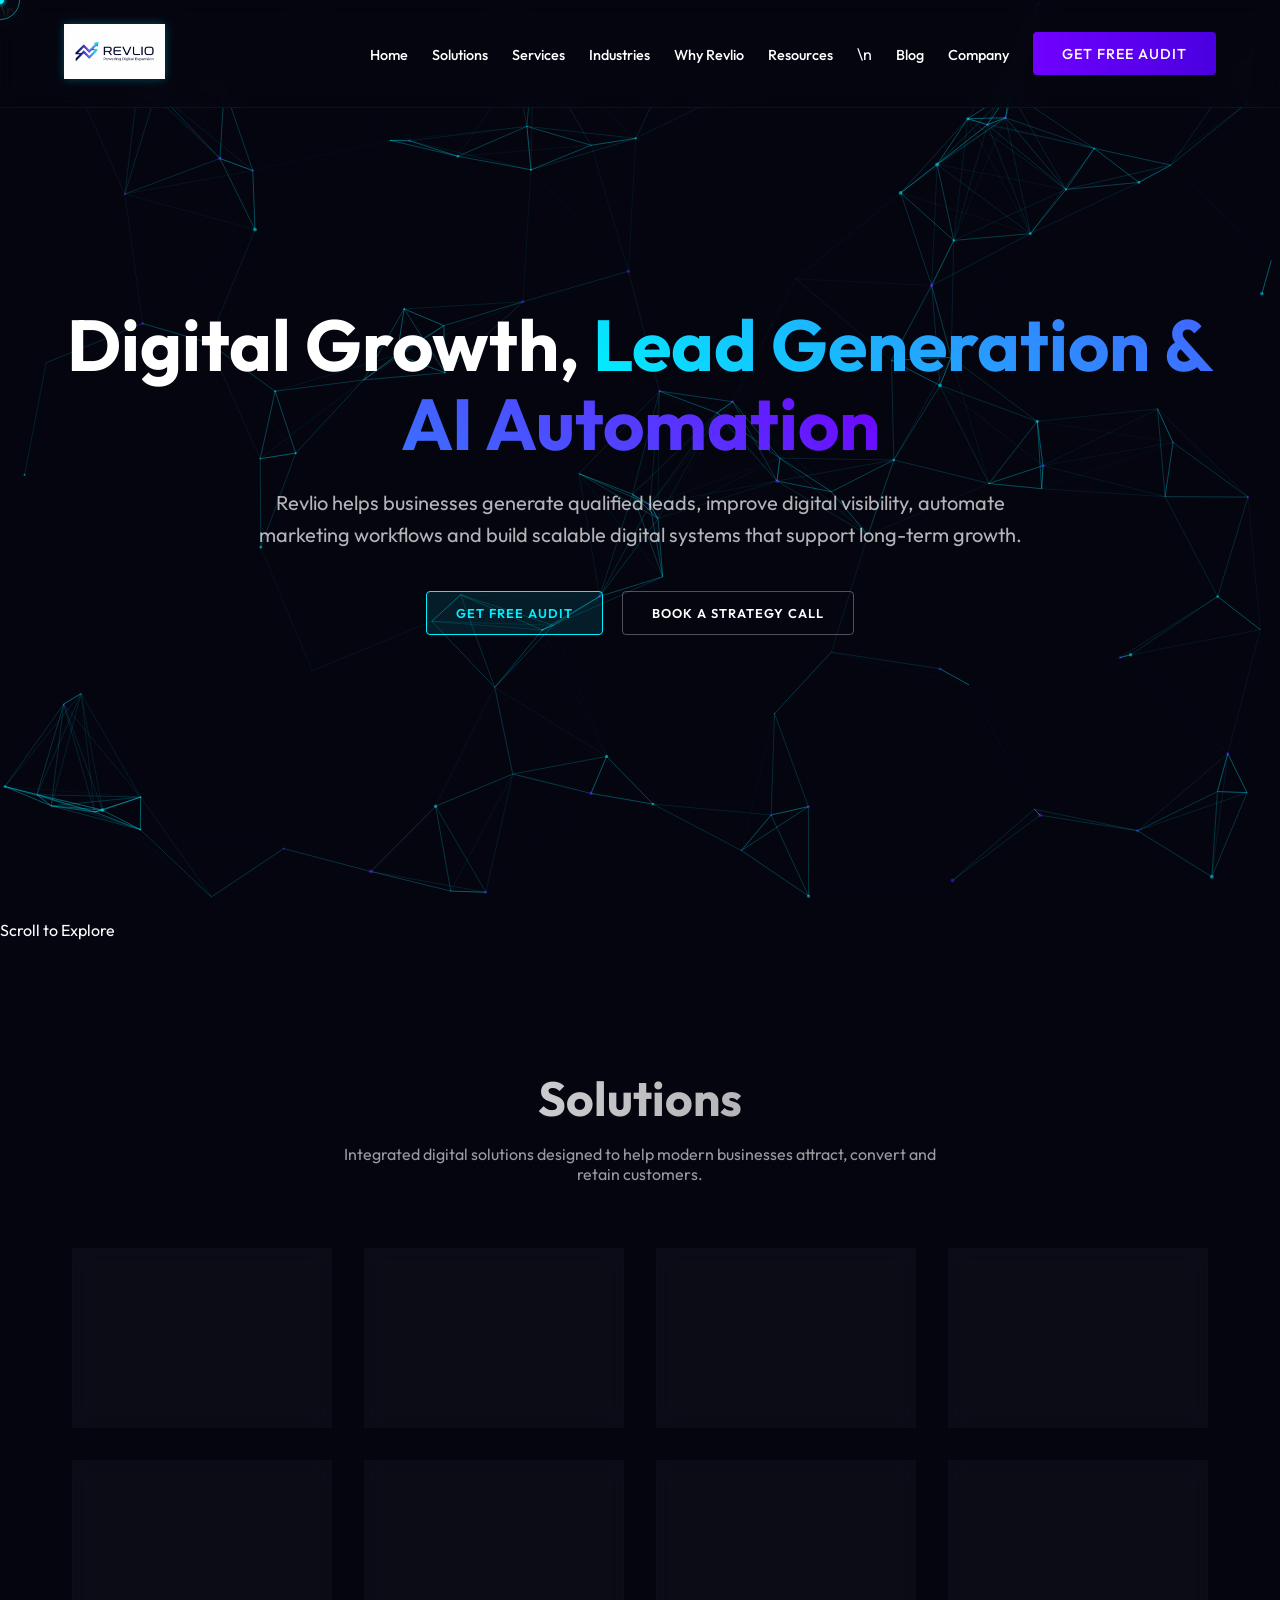
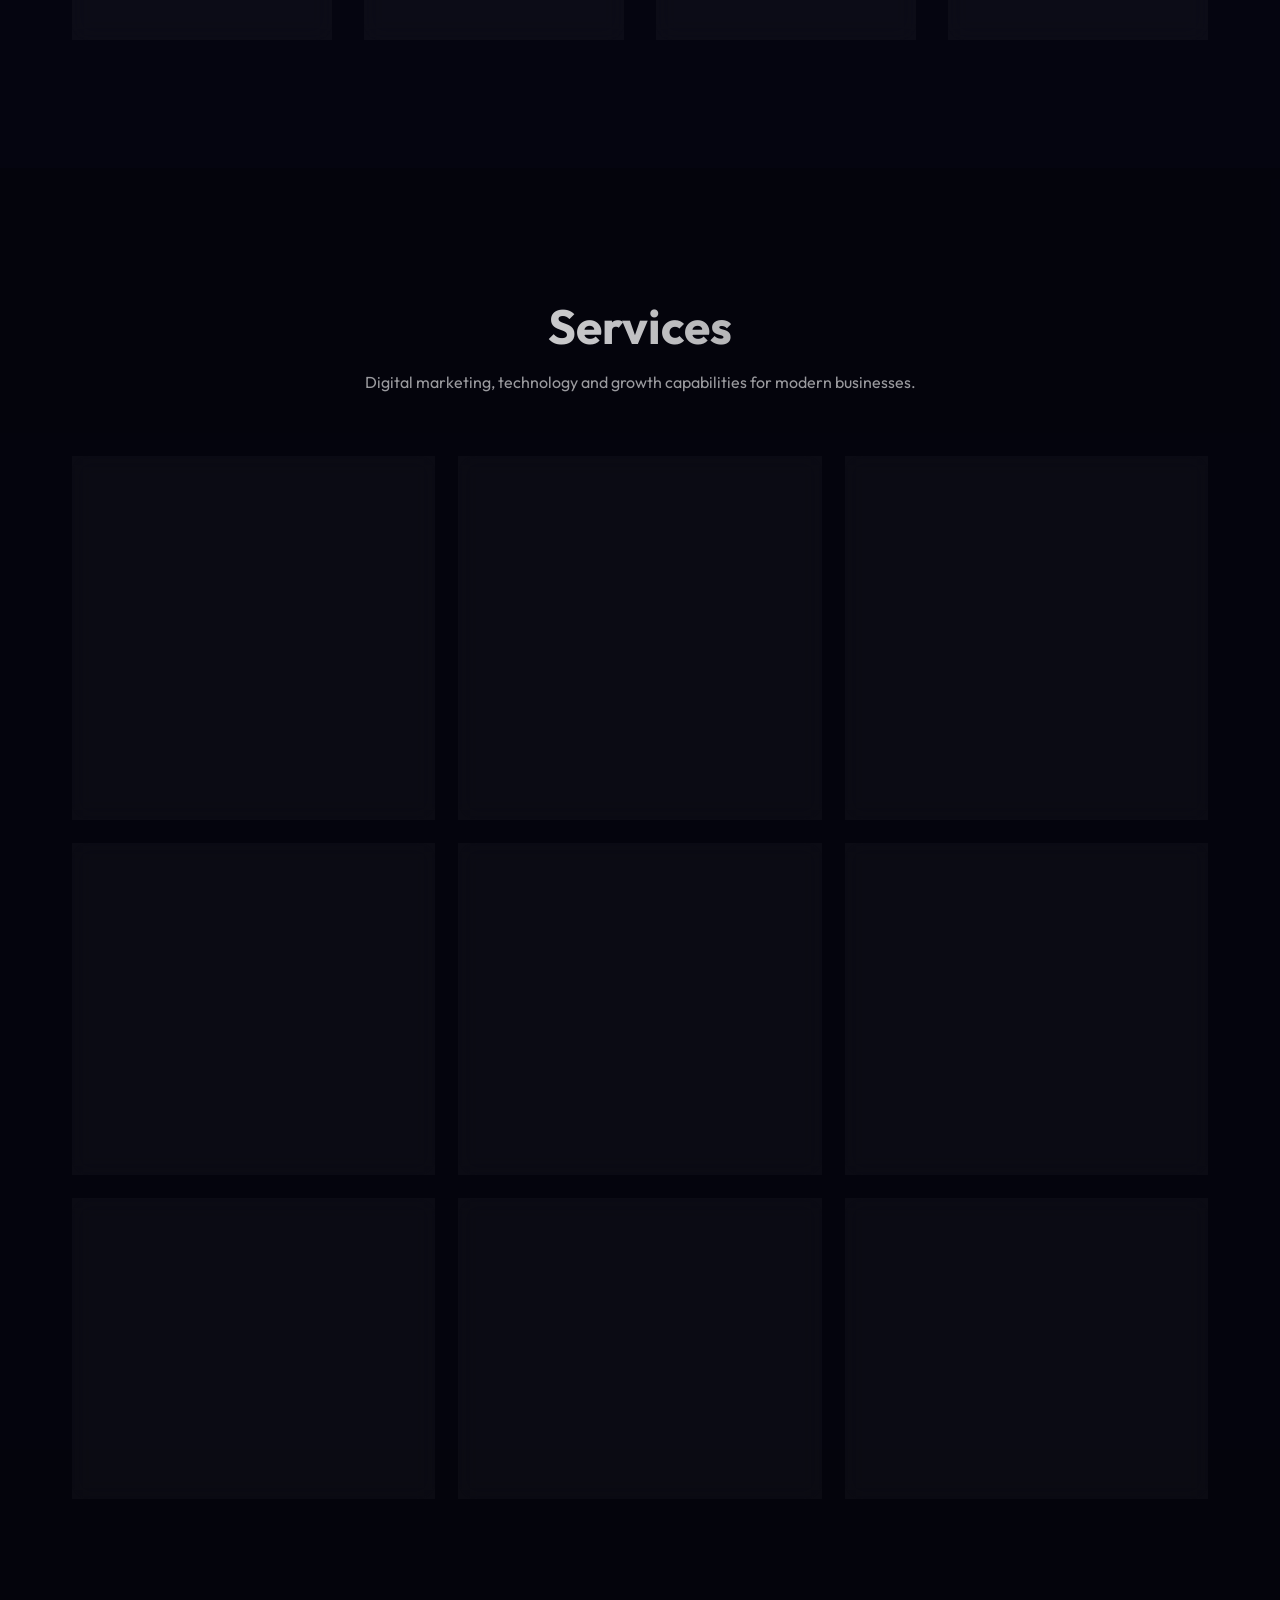
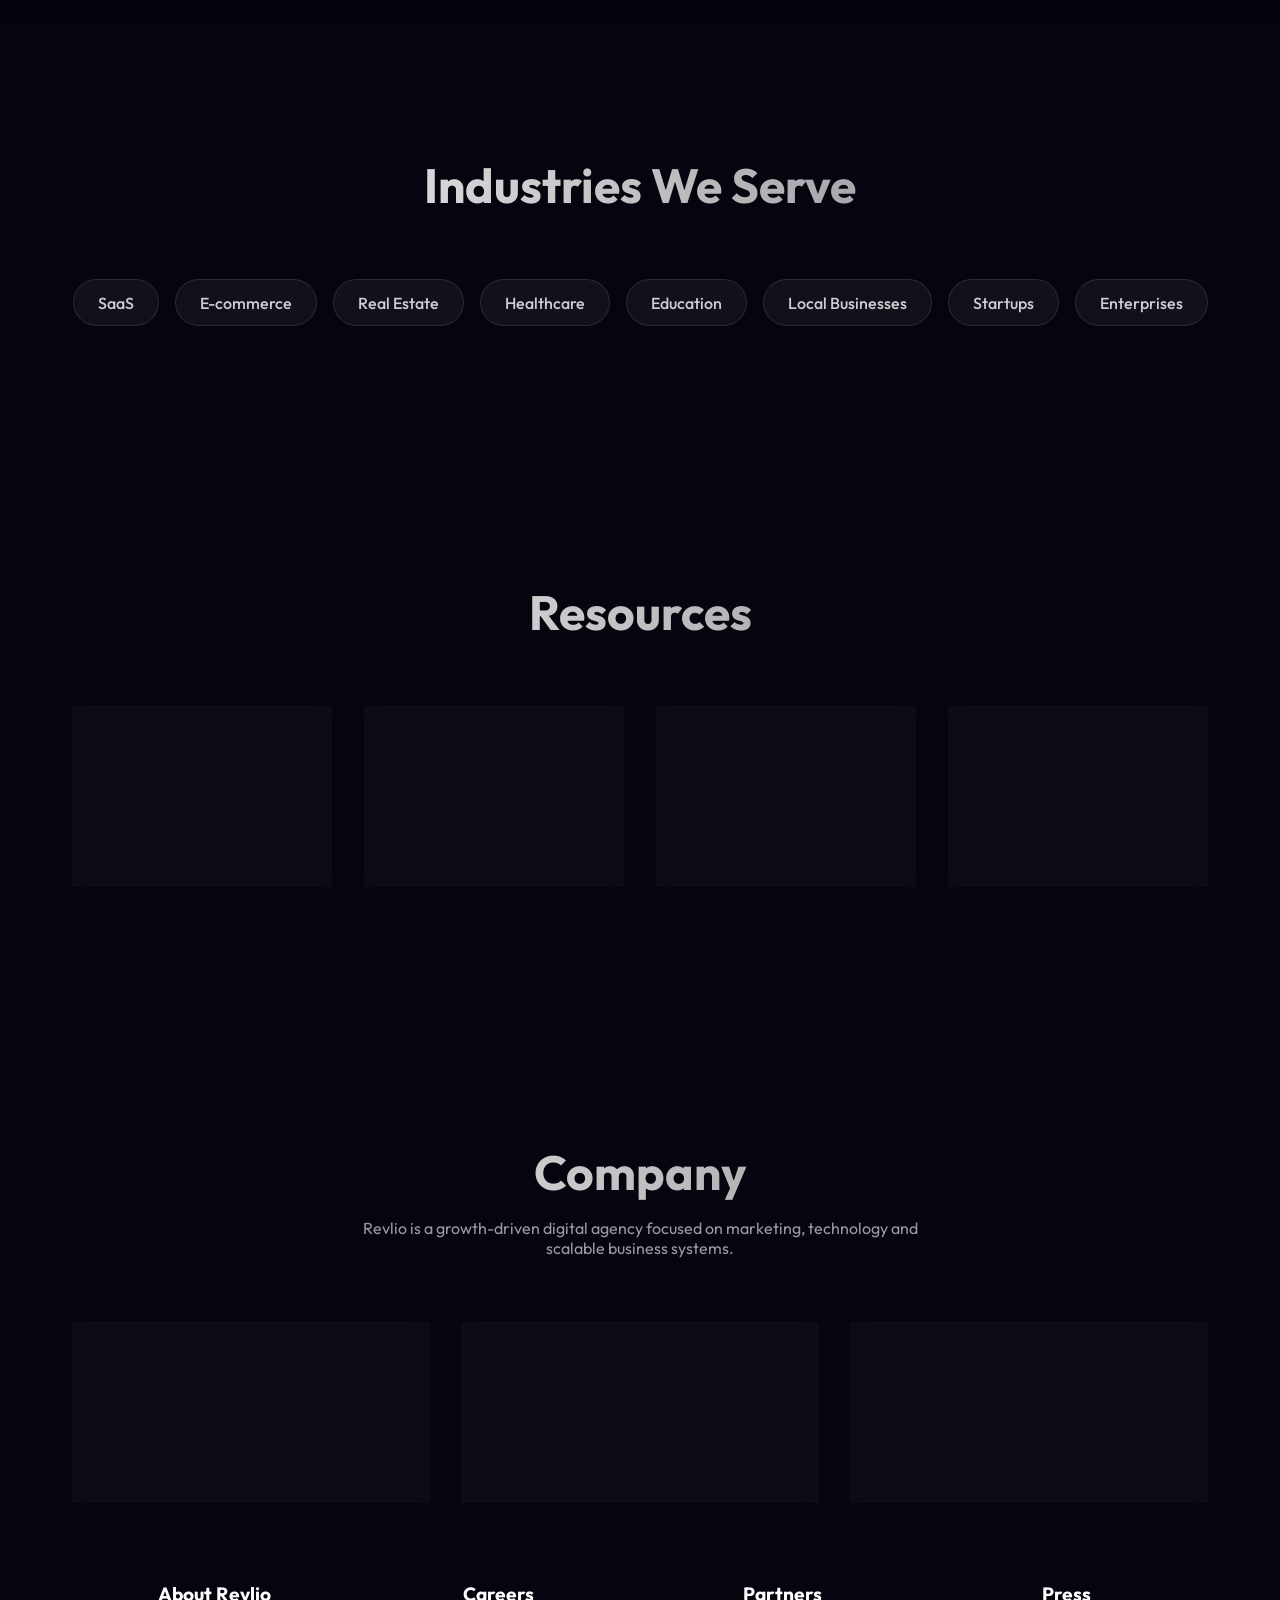
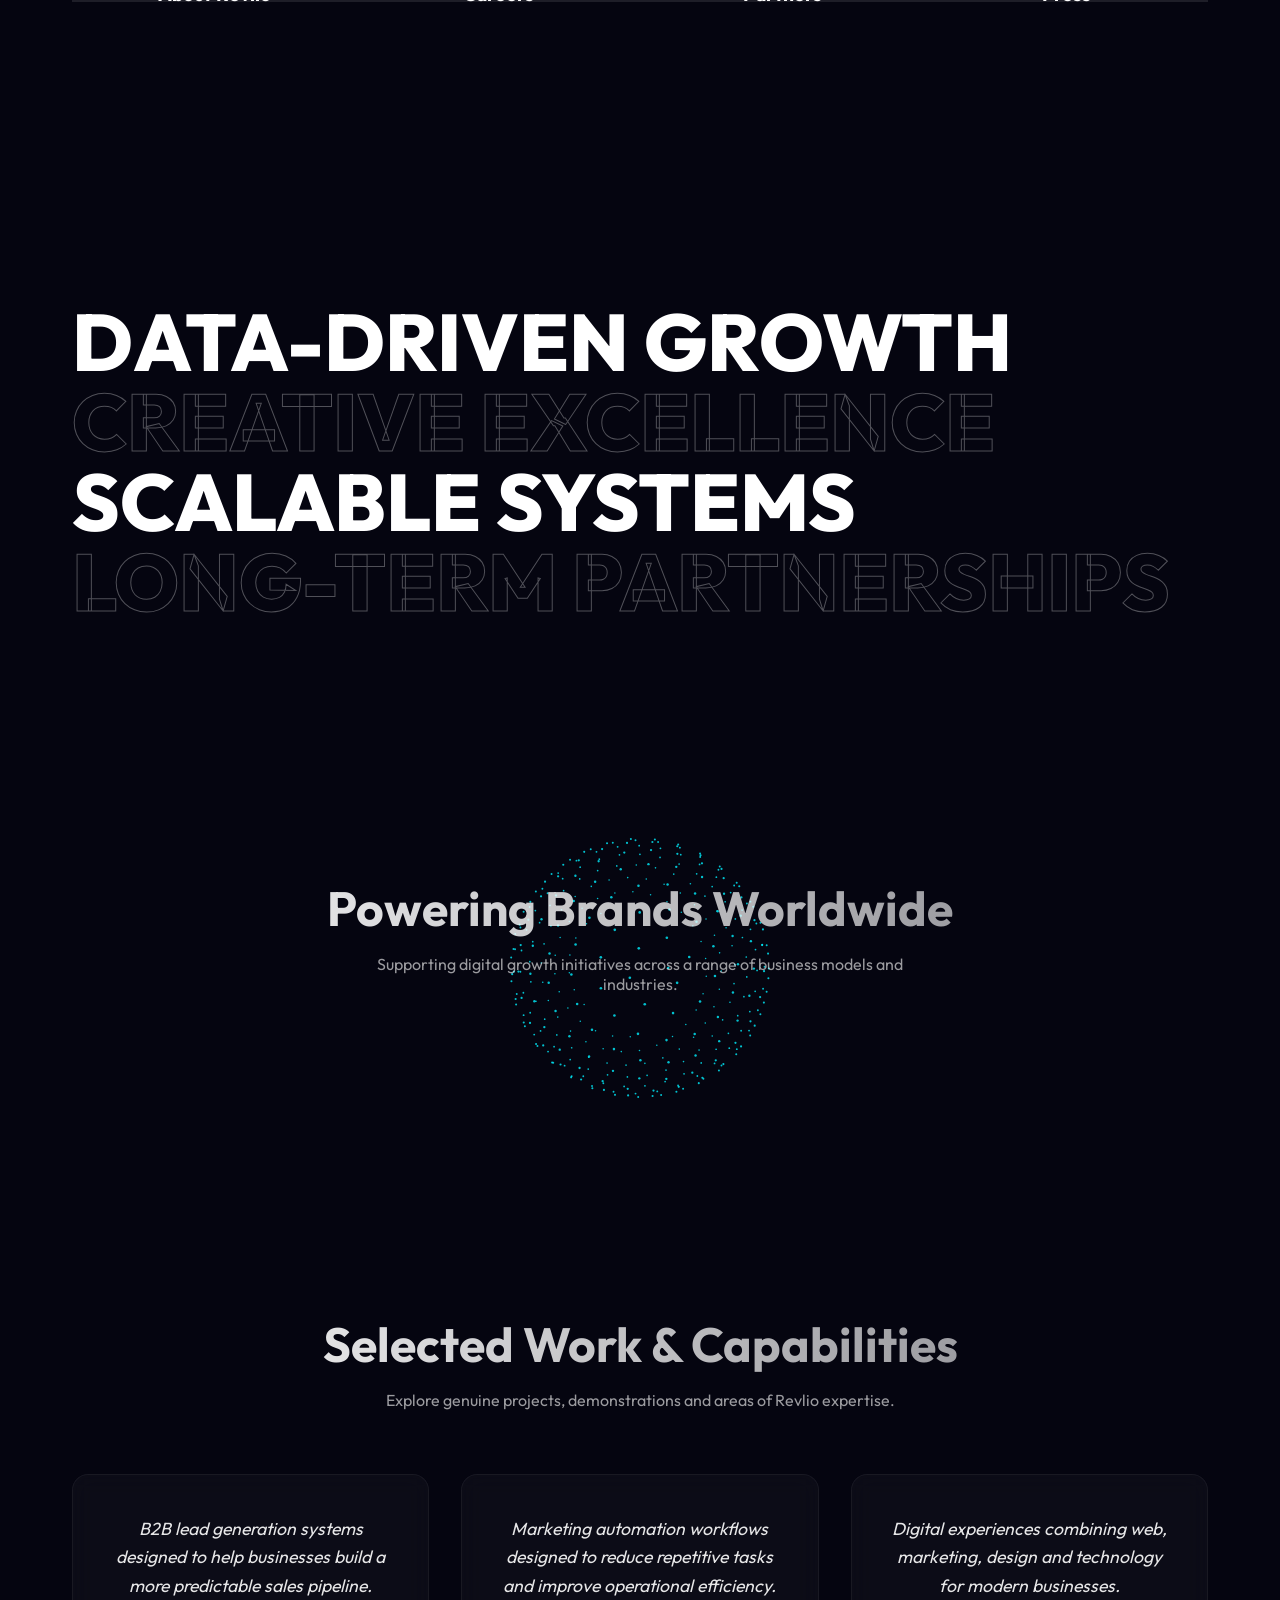
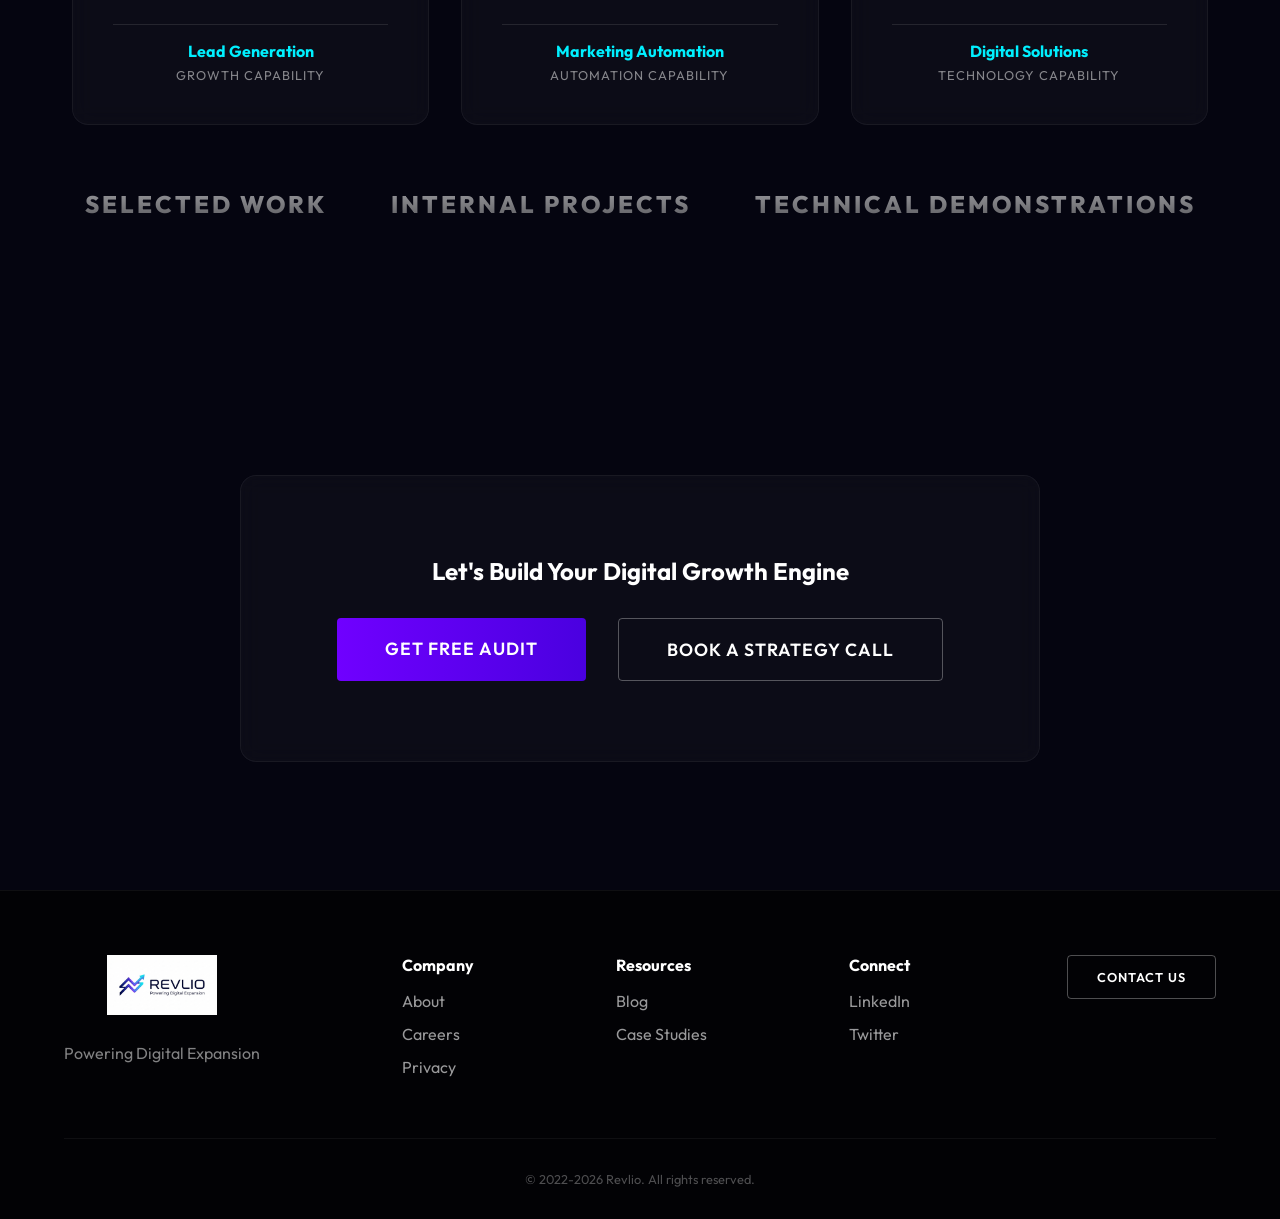
<file: index.html>
<!DOCTYPE html>
<html lang="en">

<head>
<!-- Google Analytics / Google tag -->
    <script async src="https://www.googletagmanager.com/gtag/js?id=G-MPTV27RNCX"></script>
    <script>
      window.dataLayer = window.dataLayer || [];
      function gtag(){dataLayer.push(arguments);}
      gtag('js', new Date());

      gtag('config', 'G-MPTV27RNCX');
    </script>

    <!-- Basic SEO -->
    <meta charset="UTF-8">
    <meta name="viewport" content="width=device-width, initial-scale=1.0">

    <title>Revlio | Digital Marketing, Lead Generation & AI Automation</title>

    <meta name="description"
          content="Revlio helps businesses grow with B2B lead generation, SEO, paid advertising, social media marketing, AI automation, web solutions and cybersecurity.">

    <meta name="robots" content="index, follow">

    <meta name="author" content="Revlio">\n    <meta name="referrer" content="strict-origin-when-cross-origin">

    <link rel="canonical" href="https://revlio.net/">

    <!-- Theme -->
    <meta name="theme-color" content="#050505">

    <!-- Open Graph / Facebook / LinkedIn -->
    <meta property="og:type" content="website">
    <meta property="og:url" content="https://revlio.net/">
    <meta property="og:locale" content="en_US">
    <meta property="og:title"
          content="Revlio | Digital Marketing, Lead Generation & AI Automation">
    <meta property="og:description"
          content="Grow your business with B2B lead generation, SEO, paid advertising, social media marketing and AI automation from Revlio.">
    <meta property="og:image" content="https://revlio.net/og-image.jpg">
    <meta property="og:image:width" content="1200">
    <meta property="og:image:height" content="630">
    <meta property="og:image:alt" content="Revlio digital marketing and growth agency">
    <meta property="og:site_name" content="Revlio">

    <!-- Twitter / X -->
    <meta name="twitter:card" content="summary_large_image">
    <meta name="twitter:title"
          content="Revlio | Digital Marketing, Lead Generation & AI Automation">
    <meta name="twitter:description"
          content="Digital growth, lead generation, SEO, paid advertising, social media marketing and AI automation for modern businesses.">
    <meta name="twitter:image" content="https://revlio.net/og-image.jpg">

    <!-- Favicon -->
    <link rel="icon" type="image/png" href="/logo.png">

    <!-- Performance -->
    <link rel="preconnect" href="https://fonts.googleapis.com">
    <link rel="preconnect" href="https://fonts.gstatic.com" crossorigin>

    <!-- Google Fonts -->
    <link href="https://fonts.googleapis.com/css2?family=Outfit:wght@300;400;600;700&display=swap"
          rel="stylesheet">

    <!-- CSS -->
    <link rel="stylesheet" href="/style.css">

    <!-- Organization Structured Data -->
    <script type="application/ld+json">
    {
      "@context": "https://schema.org",
      "@type": "Organization",
      "name": "Revlio",
      "url": "https://revlio.net/",
      "logo": "https://revlio.net/logo.png",
      "description": "Revlio provides digital marketing, lead generation, AI automation, web solutions, technology and cybersecurity services for modern businesses."
    }
    </script>

    <!-- WebSite Structured Data -->
    <script type="application/ld+json">
    {
      "@context": "https://schema.org",
      "@type": "WebSite",
      "name": "Revlio",
      "url": "https://revlio.net/"
    }
    </script>

</head>

<body>
    <main>

    <!-- Background Animation Canvas -->
    <canvas id="bg-canvas" aria-hidden="true"></canvas>

    <!-- Navigation -->
    <nav class="navbar" aria-label="Main navigation">
        <div class="logo-container">
            <a href="https://revlio.net/" aria-label="Revlio home">
                <img src="/logo.png" alt="Revlio digital growth agency logo" class="logo" width="180" height="60">
            </a>
        </div>
        <ul class="nav-links">
            <li><a href="/">Home</a></li>
            <li><a href="#solutions">Solutions</a></li>
            <li><a href="#services">Services</a></li>
            <li><a href="#industries">Industries</a></li>
            <li><a href="#why-revlio">Why Revlio</a></li>
            <li><a href="#resources">Resources</a></li>\n            <li><a href="https://blog.revlio.net/">Blog</a></li>
            <li><a href="#company">Company</a></li>
            <li><a href="https://audit.revlio.net/" class="btn-primary">Get Free Audit</a></li>
        </ul>
    </nav>

    <!-- Hero Section -->
    <header class="hero">
        <div class="hero-content">
            <h1 class="hero-title">
    <span class="reveal-text">Digital Growth,</span>
    <span class="reveal-text highlight">Lead Generation & AI Automation</span>
			</h1>
          <p class="hero-tagline">
    Revlio helps businesses generate qualified leads, improve digital visibility,
    automate marketing workflows and build scalable digital systems that support long-term growth.
			</p>
            <div class="cta-group">
                <a href="https://audit.revlio.net/" class="btn-glow" aria-label="Get a free Revlio audit">Get Free Audit</a>
                <a href="https://book.revlio.net/" class="btn-outline" aria-label="Book a Revlio strategy call">Book a Strategy Call</a>
            </div>
        </div>

        <!-- Subtle HUD/Grid Elements -->
        <div class="hud-overlay">
            <div class="grid-line horizontal"></div>
            <div class="grid-line vertical"></div>
            <div class="data-node top-right"></div>
            <div class="data-node bottom-left"></div>
        </div>
    </header>

    <!-- Scroll Indicator -->
    <div class="scroll-indicator">
        <span>Scroll to Explore</span>
        <div class="mouse">
            <div class="wheel"></div>
        </div>
    </div>

    <!-- Section: Solutions -->
    <section id="solutions" class="section-padding">
        <div class="container">
            <div class="section-header">
                <h2>Solutions</h2>
                <p>Integrated digital solutions designed to help modern businesses attract, convert and retain customers.</p>
            </div>
            <div class="cards-grid">
                <div class="card glass-panel tilt-card">
                    <h3>Growth Systems</h3>
                </div>
                <div class="card glass-panel tilt-card">
                    <h3>Cybersecurity & IT</h3>
                </div>
                <div class="card glass-panel tilt-card">
                    <h3>Network & Cloud</h3>
                </div>
                <div class="card glass-panel tilt-card">
                    <h3>Digital Transformation</h3>
                </div>
                <div class="card glass-panel tilt-card">
                    <h3>Automation & AI</h3>
                </div>
                <div class="card glass-panel tilt-card">
                    <h3>Lead Generation</h3>
                </div>
                <div class="card glass-panel tilt-card">
                    <h3>Revenue Optimization</h3>
                </div>
                <div class="card glass-panel tilt-card">
                    <h3>Business Solutions</h3>
                </div>
            </div>
        </div>
    </section>

    <!-- Section: Services (Detailed) -->
    <section id="services" class="section-padding bg-darker">
        <div class="container">
            <div class="section-header">
                <h2>Services</h2>
                <p>Digital marketing, technology and growth capabilities for modern businesses.</p>
            </div>
            <div class="services-mega-grid">
                <!-- Group 1: Growth & Marketing -->
                <div class="service-category glass-panel tilt-card">
                    <h3>🎯 Growth & Marketing</h3>
                    <ul>
                        <li>B2B & B2C Lead Generation</li>
                        <li>Performance Marketing</li>
                        <li>Funnel Optimization</li>
                        <li>Email & WhatsApp Marketing</li>
                        <li>Marketing Automation</li>
                        <li>CRM Setup</li>
                        <li>SEO & Content Strategy</li>
                        <li>Influencer Marketing</li>
                    </ul>
                </div>

                <!-- Group 2: Creative & Branding -->
                <div class="service-category glass-panel tilt-card">
                    <h3>🎨 Creative & Branding</h3>
                    <ul>
                        <li>Brand Identity</li>
                        <li>UX/UI Design</li>
                        <li>Logo & Motion Branding</li>
                        <li>Video Editing</li>
                        <li>Ad Creative Production</li>
                        <li>Social Media Content</li>
                        <li>3D & Motion Graphics</li>
                    </ul>
                </div>

                <!-- Group 3: Tech & Dev -->
                <div class="service-category glass-panel tilt-card">
                    <h3>💻 Technology & Dev</h3>
                    <ul>
                        <li>Website Design & Development</li>
                        <li>Web Apps & Dashboards</li>
                        <li>E-commerce Development</li>
                        <li>Landing Page Optimization</li>
                        <li>API Integration</li>
                        <li>CMS Development</li>
                        <li>Website Speed Optimization</li>
                    </ul>
                </div>

                <!-- NEW Group: Specialized Design -->
                <div class="service-category glass-panel tilt-card">
                    <h3>✨ Specialized Design</h3>
                    <ul>
                        <li>Product UX/UI Design</li>
                        <li>Motion Graphics</li>
                        <li>Brand Identity Design</li>
                        <li>3D Design</li>
                        <li>Packaging Designer</li>
                        <li>Illustration & Vector Art</li>
                        <li>Presentation Design</li>
                    </ul>
                </div>

                <!-- Group 4: Cybersecurity -->
                <div class="service-category glass-panel tilt-card">
                    <h3>🔐 Cybersecurity & IT</h3>
                    <ul>
                        <li>Network Security</li>
                        <li>Cloud Security</li>
                        <li>Vulnerability Assessment</li>
                        <li>Endpoint Protection</li>
                        <li>Firewall & VPN</li>
                        <li>Security Audits</li>
                    </ul>
                </div>

                <!-- Group 5: Cloud -->
                <div class="service-category glass-panel tilt-card">
                    <h3>☁️ Network & Cloud</h3>
                    <ul>
                        <li>Cloud Infrastructure (AWS/Azure/GCP)</li>
                        <li>Server Management</li>
                        <li>Network Architecture</li>
                        <li>VPN Solutions</li>
                        <li>Hybrid Cloud</li>
                        <li>IT Optimization</li>
                    </ul>
                </div>

                <!-- Group 6: Automation -->
                <div class="service-category glass-panel tilt-card">
                    <h3>⚙️ Automation & Systems</h3>
                    <ul>
                        <li>Business Process Automation</li>
                        <li>AI Chatbots</li>
                        <li>CRM & ERP Automation</li>
                        <li>No-Code Solutions</li>
                        <li>Workflow Optimization</li>
                        <li>Data Sync</li>
                    </ul>
                </div>

                <!-- Group 7: Data -->
                <div class="service-category glass-panel tilt-card">
                    <h3>📊 Data & Intelligence</h3>
                    <ul>
                        <li>Analytics Setup</li>
                        <li>Conversion Tracking</li>
                        <li>Customer Data Platforms</li>
                        <li>A/B Testing</li>
                        <li>BI Dashboards</li>
                        <li>Growth Insights</li>
                    </ul>
                </div>

                <!-- Group 8: Enterprise -->
                <div class="service-category glass-panel tilt-card">
                    <h3>🌍 Enterprise Solutions</h3>
                    <ul>
                        <li>Go-To-Market Strategy</li>
                        <li>Startup Growth Consulting</li>
                        <li>Digital Transformation</li>
                        <li>Sales Enablement</li>
                        <li>Outsourcing Teams</li>
                        <li>SOP Documentation</li>
                    </ul>
                </div>
            </div>
        </div>
    </section>

    <!-- Section: Industries -->
    <section id="industries" class="section-padding">
        <div class="container">
            <div class="section-header">
                <h2>Industries We Serve</h2>
            </div>
            <div class="pill-grid">
                <span class="pill">SaaS</span>
                <span class="pill">E-commerce</span>
                <span class="pill">Real Estate</span>
                <span class="pill">Healthcare</span>
                <span class="pill">Education</span>
                <span class="pill">Local Businesses</span>
                <span class="pill">Startups</span>
                <span class="pill">Enterprises</span>
            </div>
        </div>
    </section>

    <!-- Section: Resources (Placeholder) -->
    <section id="resources" class="section-padding">
        <div class="container">
            <div class="section-header">
                <h2>Resources</h2>
            </div>
            <div class="cards-grid">
                <div class="card glass-panel">
                    <h3>Case Studies</h3>
                </div>
                <a href="https://blog.revlio.net/" class="card glass-panel tilt-card" style="text-decoration: none;">
                    <h3>Blog & Insights</h3>
                </a>
                <div class="card glass-panel">
                    <h3>Tools & Playbooks</h3>
                </div>
                <div class="card glass-panel">
                    <h3>Webinars</h3>
                </div>
            </div>
        </div>
    </section>

    <!-- Section: Company / Who We Are -->
    <section id="company" class="section-padding">
        <div class="container">
            <div class="section-header">
                <h2>Company</h2>
                <p>Revlio is a growth-driven digital agency focused on marketing, technology and scalable business systems.</p>
            </div>
            <div class="cards-grid">
                <div class="card glass-panel tilt-card">
                    <h3>Global Reach</h3>
                    <p>Supporting digital growth initiatives across markets and business models.</p>
                </div>
                <div class="card glass-panel tilt-card">
                    <h3>Performance</h3>
                    <p>Campaigns are designed around measurable business and marketing outcomes.</p>
                </div>
                <div class="card glass-panel tilt-card">
                    <h3>Innovation</h3>
                    <p>Merging artistic vision with technology.</p>
                </div>
            </div>
            <div class="timeline" style="margin-top: 3rem;">
                <div class="timeline-item">
                    <div class="step-content">
                        <h3>About Revlio</h3>
                    </div>
                </div>
                <div class="timeline-item">
                    <div class="step-content">
                        <h3>Careers</h3>
                    </div>
                </div>
                <div class="timeline-item">
                    <div class="step-content">
                        <h3>Partners</h3>
                    </div>
                </div>
                <div class="timeline-item">
                    <div class="step-content">
                        <h3>Press</h3>
                    </div>
                </div>
            </div>
        </div>
    </section>

    <!-- Section: Why Revlio (Existing) -->
    <section id="why-revlio" class="section-padding">
        <div class="container full-width-text">
            <h2 class="kinetic-text">Data-Driven Growth</h2>
            <h2 class="kinetic-text outlined">Creative Excellence</h2>
            <h2 class="kinetic-text">Scalable Systems</h2>
            <h2 class="kinetic-text outlined">Long-Term Partnerships</h2>
        </div>
    </section>

    <!-- Section: Global Impact (Existing) -->
    <section id="global-impact" class="section-padding relative">
        <div class="container">
            <div class="section-header">
                <h2>Powering Brands Worldwide</h2>
                <p>Supporting digital growth initiatives across a range of business models and industries.</p>
            </div>
        </div>
        <canvas id="globe-canvas" aria-hidden="true"></canvas>
    </section>

    <!-- Section: Success Stories & Clients -->
    <section id="success-stories" class="section-padding">
        <div class="container">
            <div class="section-header">
                <h2>Selected Work & Capabilities</h2>
                <p>Explore genuine projects, demonstrations and areas of Revlio expertise.</p>
            </div>
            <div class="testimonials-grid">
                <div class="testimonial-card glass-panel tilt-card">
                    <p class="quote">B2B lead generation systems designed to help businesses build a more predictable sales pipeline.</p>
                    <div class="author">
                        <h4>Lead Generation</h4>
                        <span>Growth Capability</span>
                    </div>
                </div>
                <div class="testimonial-card glass-panel tilt-card">
                    <p class="quote">Marketing automation workflows designed to reduce repetitive tasks and improve operational efficiency.</p>
                    <div class="author">
                        <h4>Marketing Automation</h4>
                        <span>Automation Capability</span>
                    </div>
                </div>
                <div class="testimonial-card glass-panel tilt-card">
                    <p class="quote">Digital experiences combining web, marketing, design and technology for modern businesses.</p>
                    <div class="author">
                        <h4>Digital Solutions</h4>
                        <span>Technology Capability</span>
                    </div>
                </div>
            </div>
            <!-- Client logos should only be added when they represent real clients -->
            <div class="client-logos" aria-label="Selected work">
                <div class="logo-item">Selected Work</div>
                <div class="logo-item">Internal Projects</div>
                <div class="logo-item">Technical Demonstrations</div>
            </div>
        </div>
    </section>

    <!-- Section: CTA -->
    <section id="contact" class="section-padding center-content">
        <div class="cta-container glass-panel">
            <h2>Let's Build Your Digital Growth Engine</h2>
            <div class="cta-buttons">
                <a href="https://audit.revlio.net/" class="btn-primary large-btn">Get Free Audit</a>
                <a href="https://book.revlio.net/" class="btn-outline large-btn">Book a Strategy Call</a>
            </div>
        </div>
    </section>

    </main>

    <!-- Footer -->
    <footer>
        <div class="footer-content">
            <div class="footer-brand">
                <a href="https://revlio.net/" aria-label="Revlio home">
                    <img src="/logo.png" alt="Revlio digital growth agency" class="footer-logo" width="160" height="50">
                </a>
                <p>Powering Digital Expansion</p>
            </div>
            <div class="footer-links">
                <h4>Company</h4>
                <ul>
                    <li><a href="#">About</a></li>
                    <li><a href="#">Careers</a></li>
                    <li><a href="#">Privacy</a></li>
                  
                </ul>
            </div>
            <div class="footer-links">
                <h4>Resources</h4>
                <ul>
                    <li><a href="https://blog.revlio.net/">Blog</a></li>
                    <li><a href="#success-stories">Case Studies</a></li>
                </ul>
            </div>
            <div class="footer-links">
                <h4>Connect</h4>
                <ul>
                    <li><a href="#">LinkedIn</a></li>
                    <li><a href="#">Twitter</a></li>
                </ul>
            </div>
            <div class="footer-contact">
                <a href="mailto:hello@revlio.net" class="btn-outline">Contact Us</a>
            </div>
        </div>
        <div class="footer-bottom">
            <p>&copy; 2022-2026 Revlio. All rights reserved.</p>
        </div>
    </footer>

    <script src="/script.js" defer></script>
</body>

</html>
</file>
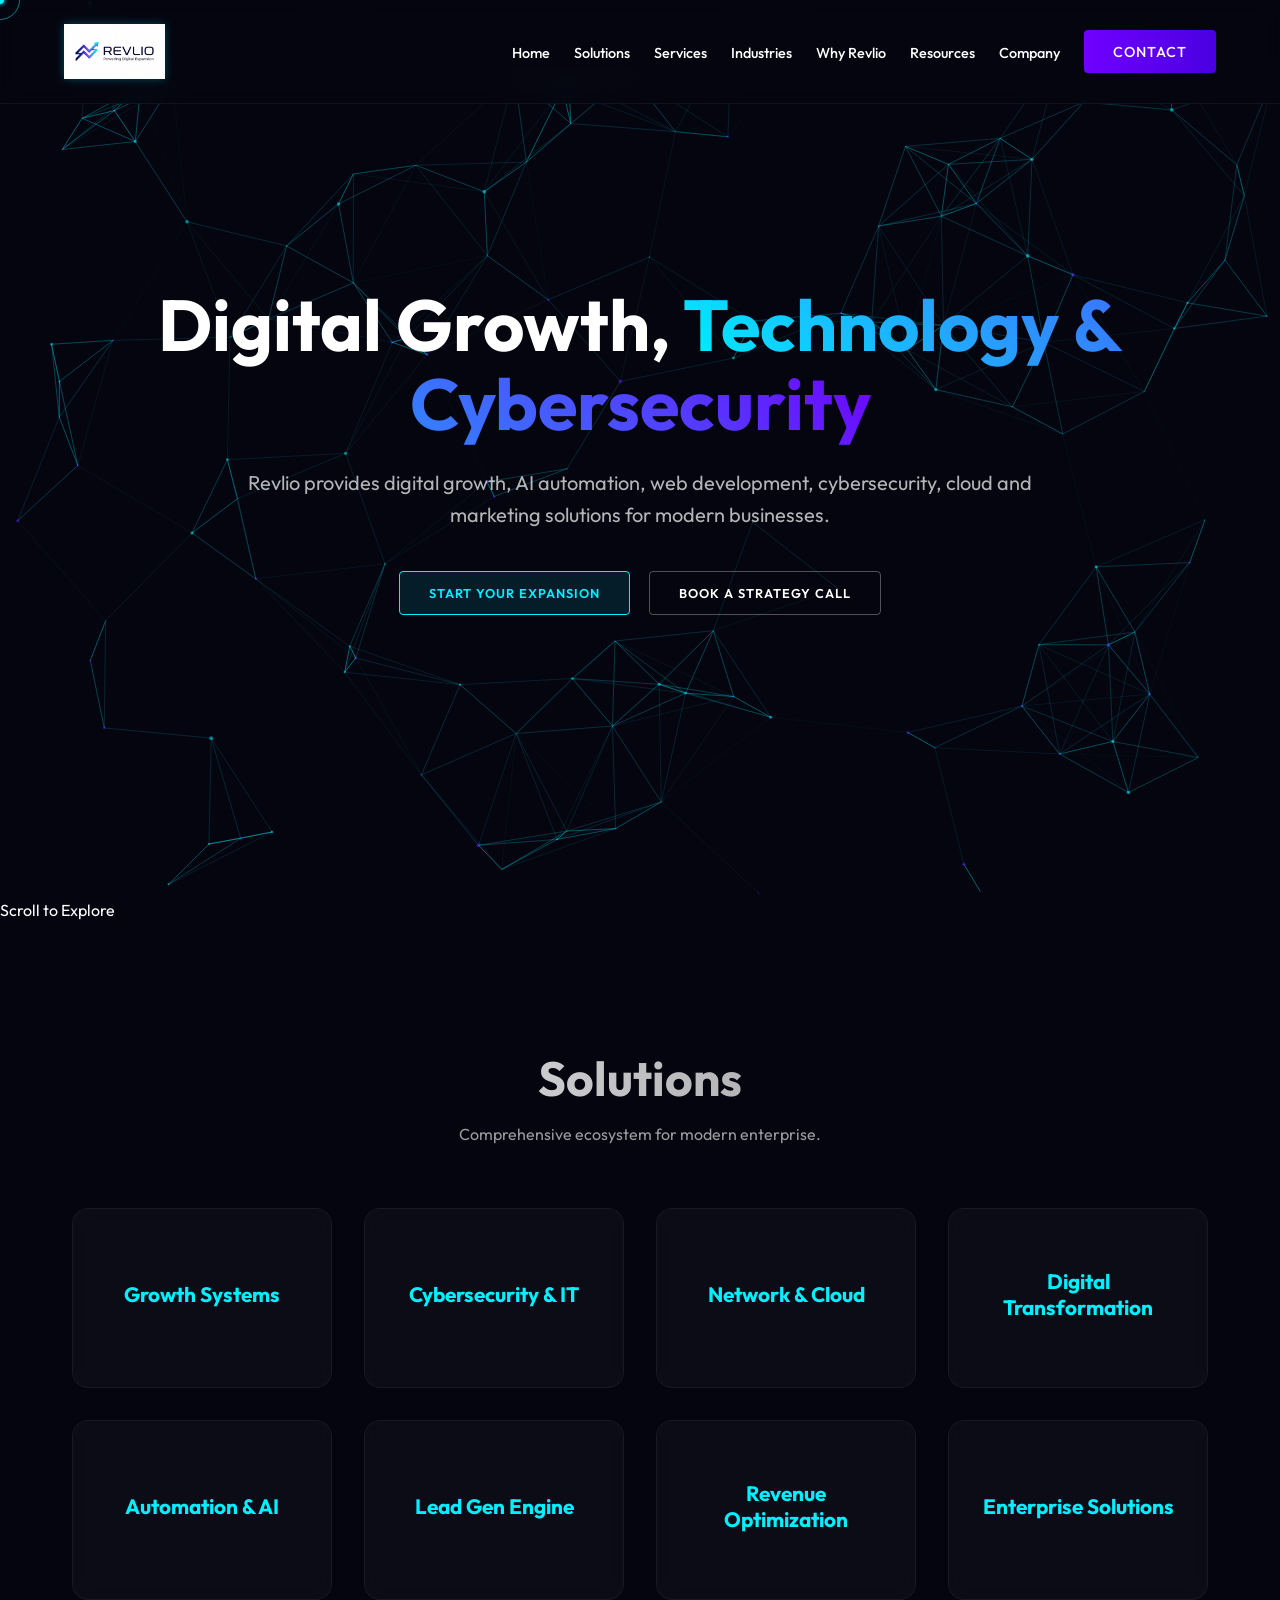
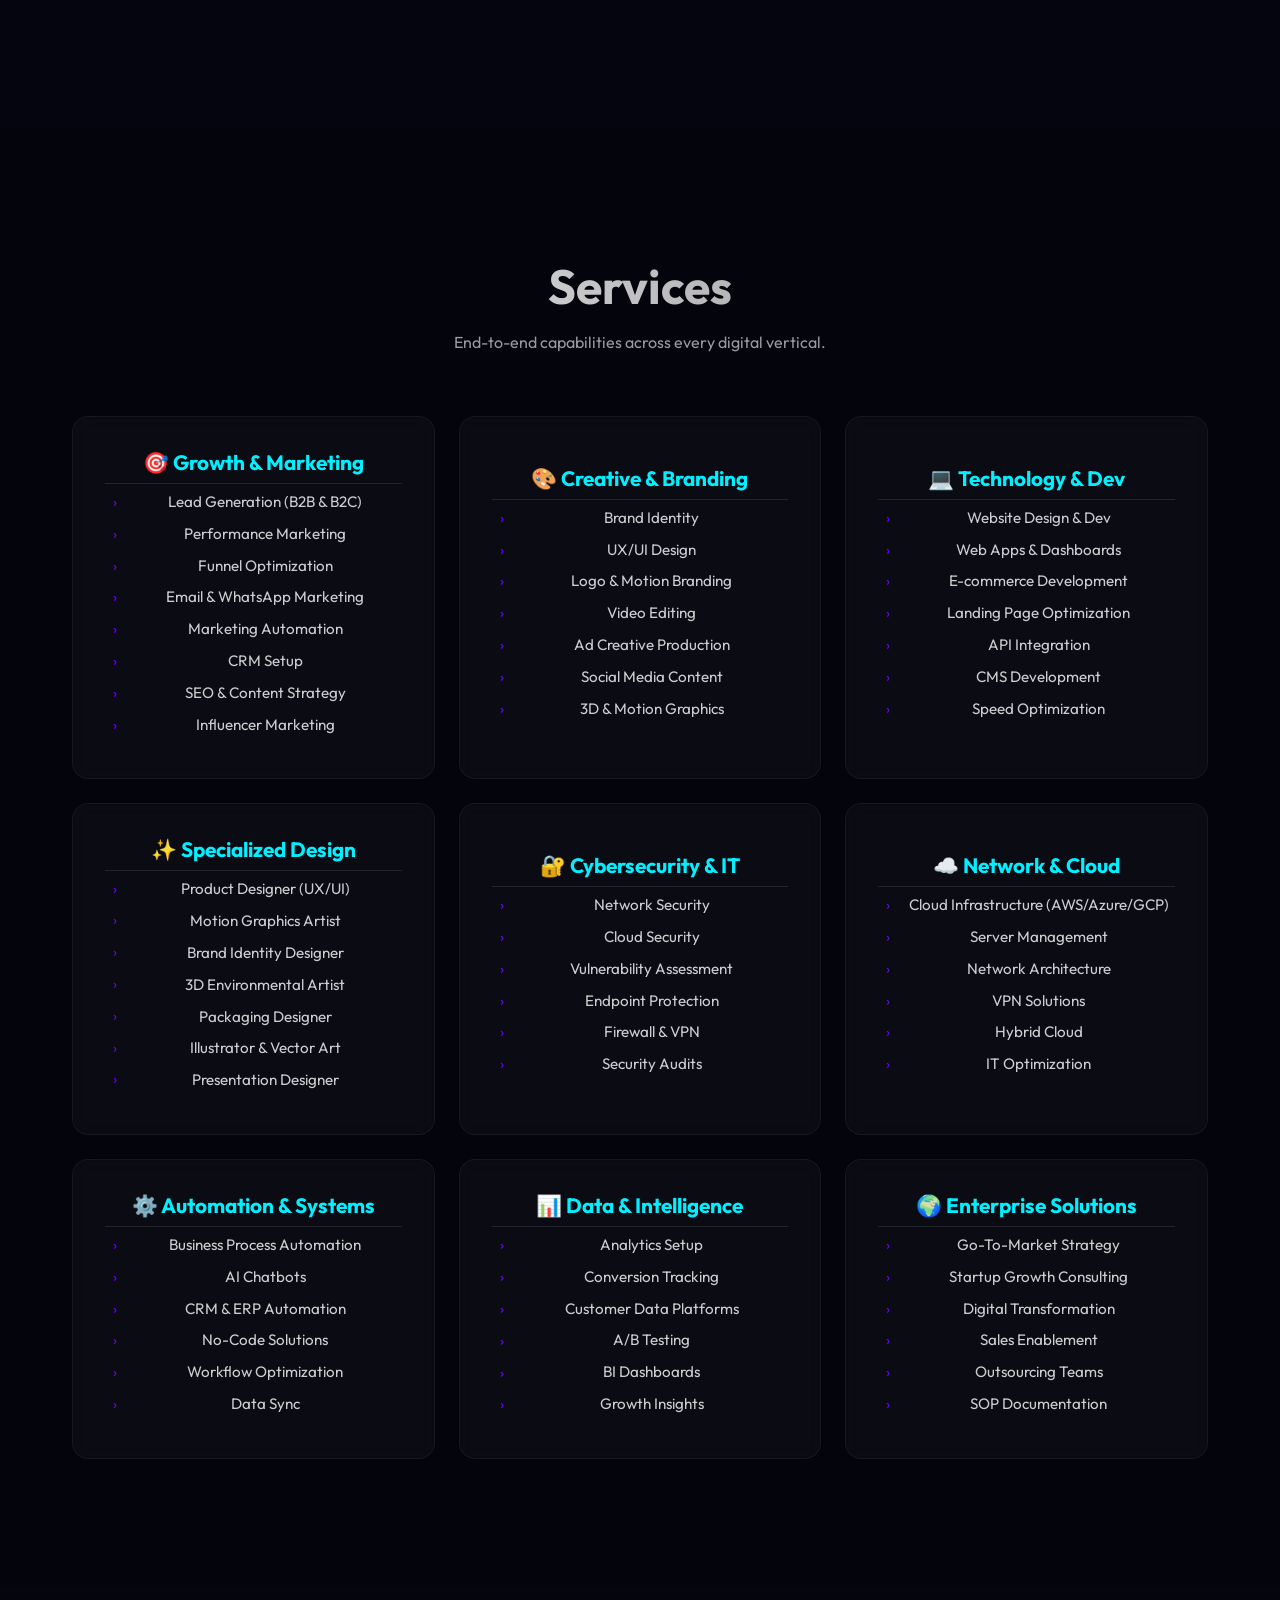
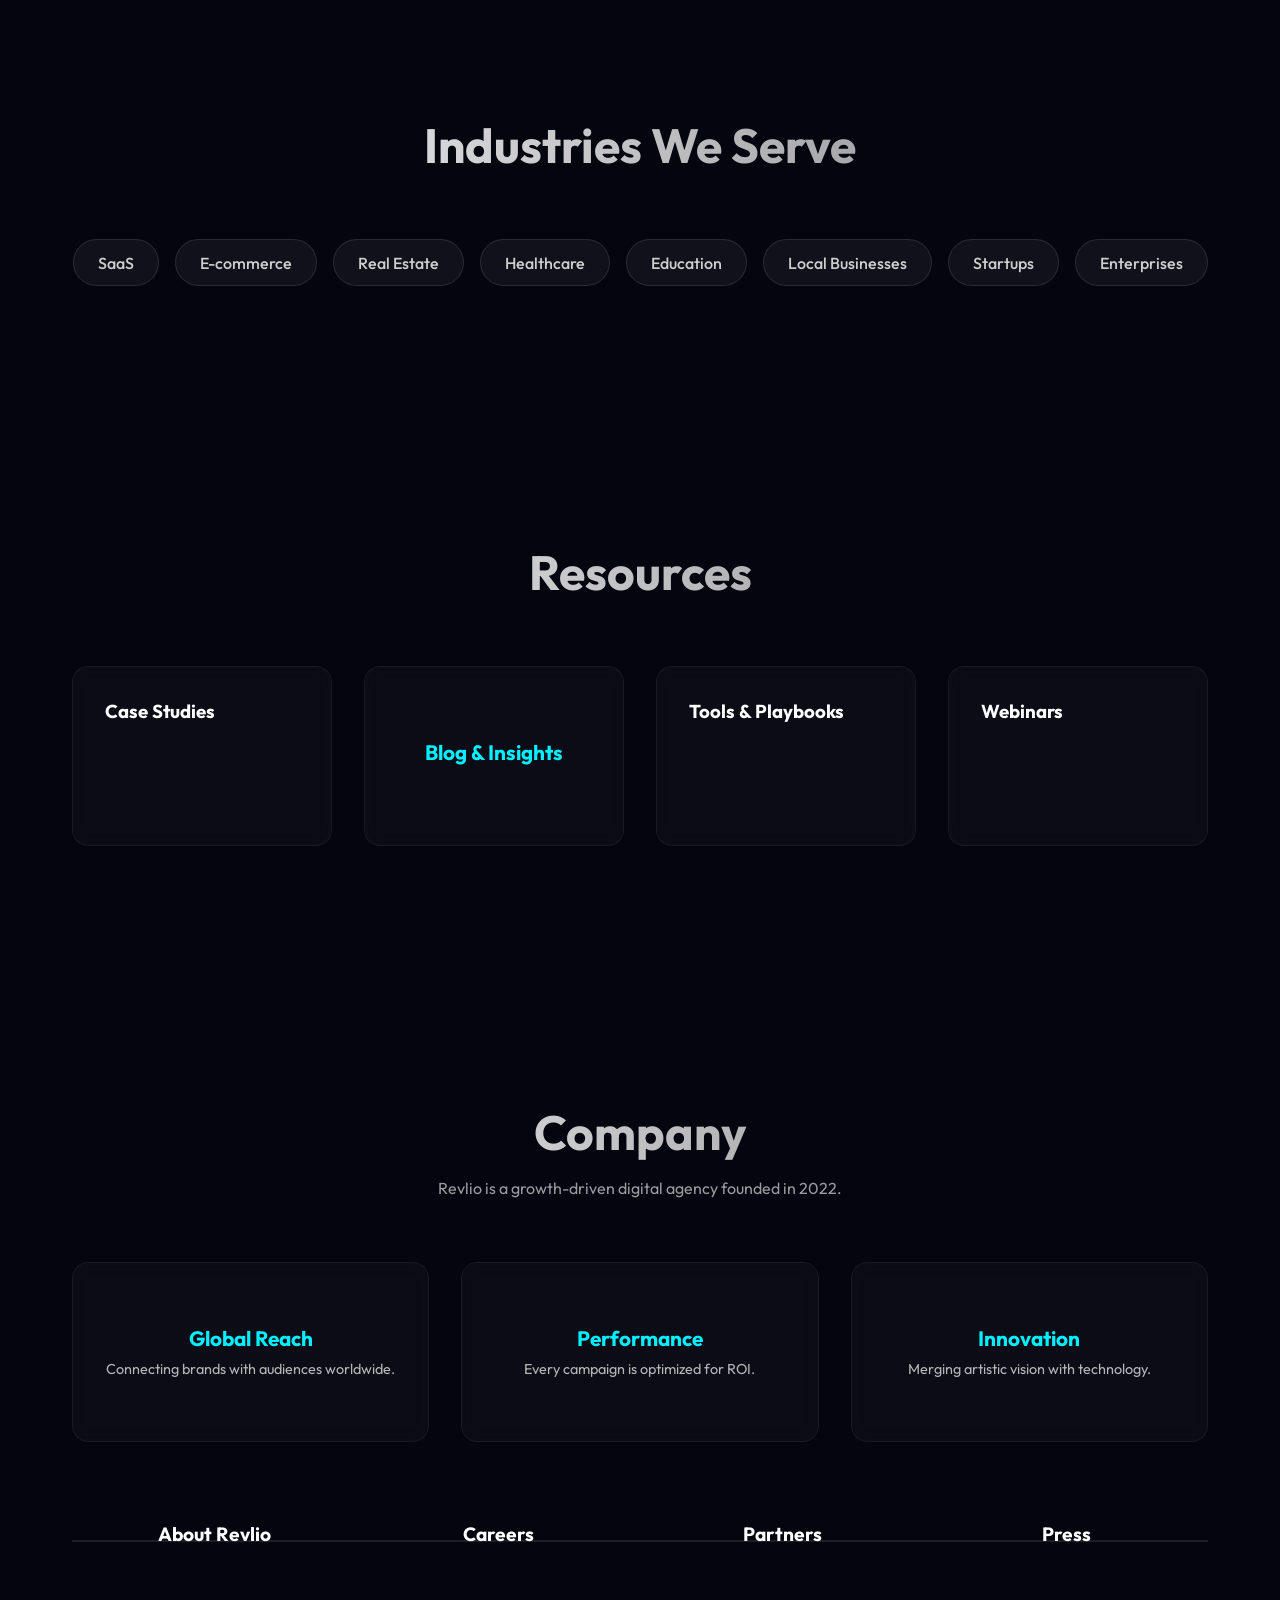
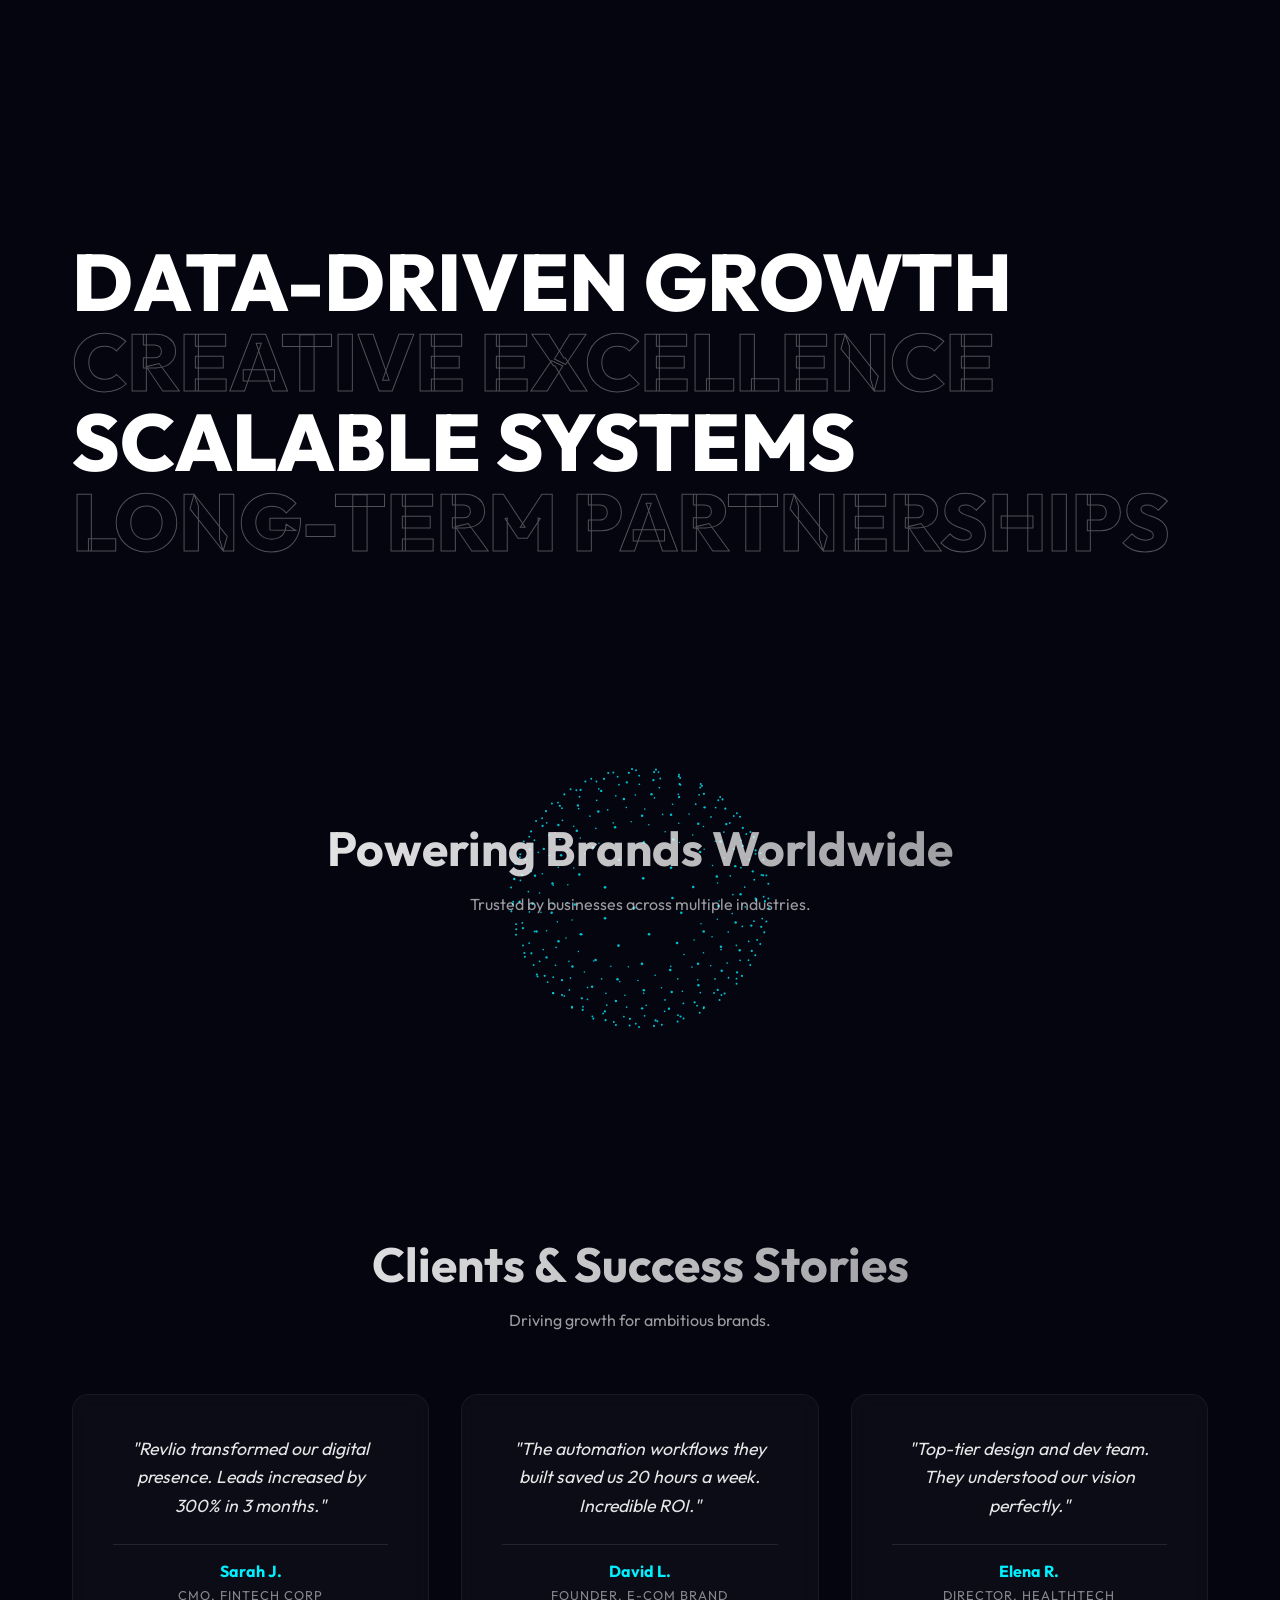
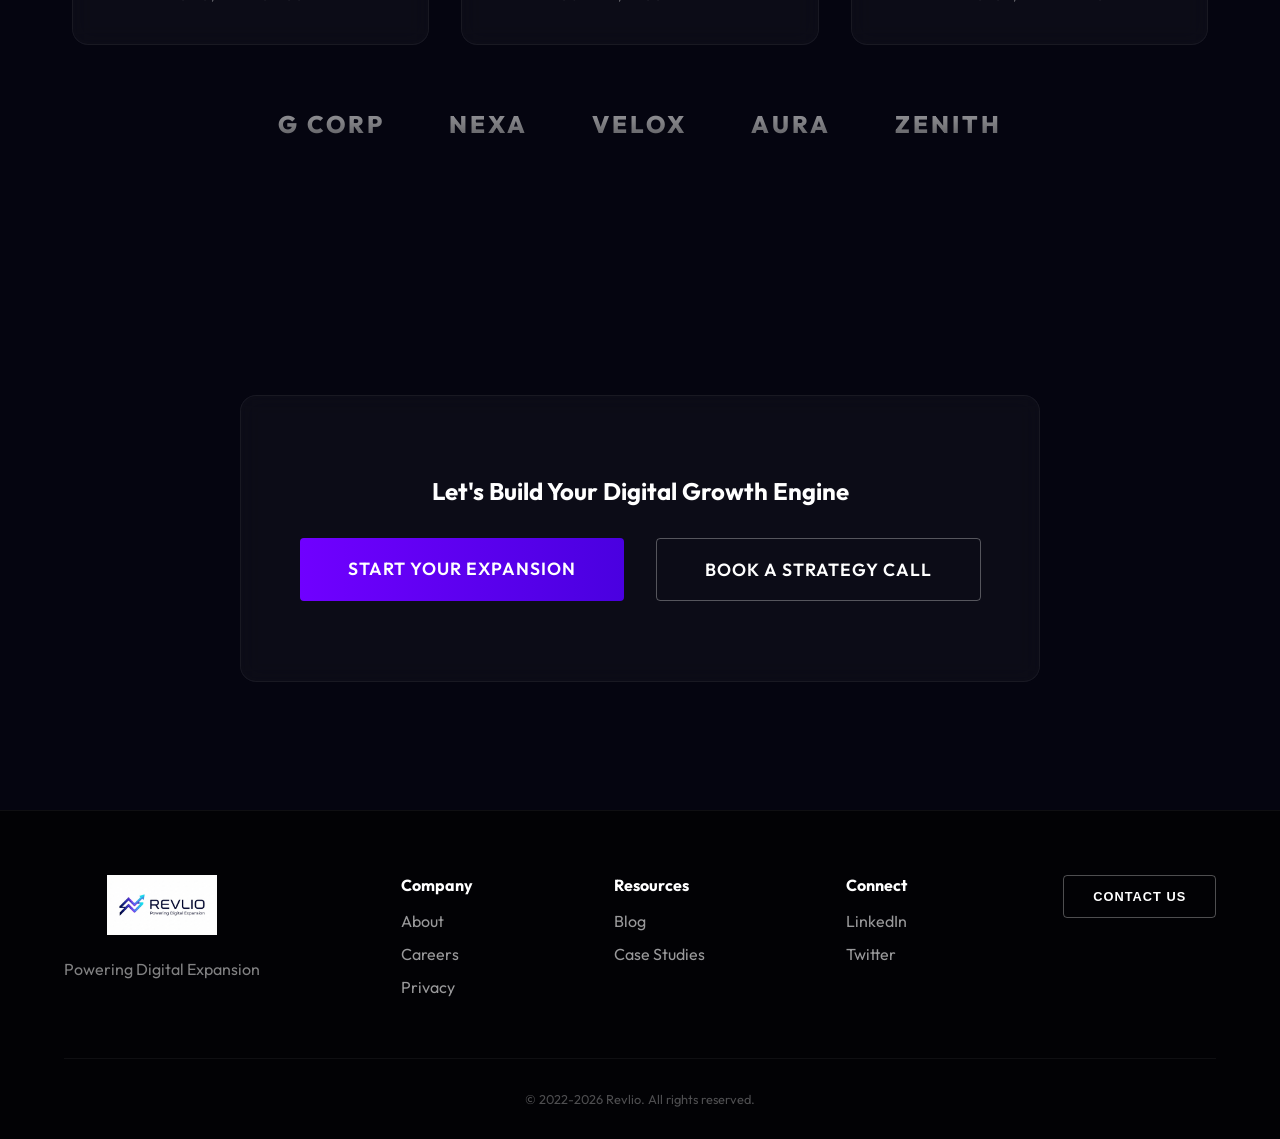
<file: index2.html>
<!DOCTYPE html>
<html lang="en">

<head>
<!-- Google Analytics / Google tag -->
    <script async src="https://www.googletagmanager.com/gtag/js?id=G-MPTV27RNCX"></script>
    <script>
      window.dataLayer = window.dataLayer || [];
      function gtag(){dataLayer.push(arguments);}
      gtag('js', new Date());

      gtag('config', 'G-MPTV27RNCX');
    </script>

    <!-- Basic SEO -->
    <meta charset="UTF-8">
    <meta name="viewport" content="width=device-width, initial-scale=1.0">

    <title>Revlio | Digital Growth, AI, Web & Cybersecurity Solutions</title>

    <meta name="description"
          content="Revlio delivers digital growth, AI automation, web development, cybersecurity, cloud, marketing and technology solutions for modern businesses.">

    <meta name="robots" content="index, follow">

    <meta name="author" content="Revlio">

    <link rel="canonical" href="https://revlio.net/">

    <!-- Theme -->
    <meta name="theme-color" content="#050505">

    <!-- Open Graph / Facebook / LinkedIn -->
    <meta property="og:type" content="website">
    <meta property="og:url" content="https://revlio.net/">
    <meta property="og:title"
          content="Revlio | Digital Growth, AI, Web & Cybersecurity Solutions">
    <meta property="og:description"
          content="Digital growth, AI automation, web development, cybersecurity, cloud and marketing solutions for modern businesses.">
    <meta property="og:image" content="https://revlio.net/logo.png">
    <meta property="og:site_name" content="Revlio">

    <!-- Twitter / X -->
    <meta name="twitter:card" content="summary_large_image">
    <meta name="twitter:title"
          content="Revlio | Digital Growth, AI, Web & Cybersecurity Solutions">
    <meta name="twitter:description"
          content="Digital growth, AI automation, web development, cybersecurity, cloud and marketing solutions for modern businesses.">
    <meta name="twitter:image" content="https://revlio.net/logo.png">

    <!-- Favicon -->
    <link rel="icon" type="image/png" href="./logo.png">

    <!-- Performance -->
    <link rel="preconnect" href="https://fonts.googleapis.com">
    <link rel="preconnect" href="https://fonts.gstatic.com" crossorigin>

    <!-- Google Fonts -->
    <link href="https://fonts.googleapis.com/css2?family=Outfit:wght@300;400;600;700&display=swap"
          rel="stylesheet">

    <!-- CSS -->
    <link rel="stylesheet" href="style.css">

    <!-- Organization Structured Data -->
    <script type="application/ld+json">
    {
      "@context": "https://schema.org",
      "@type": "Organization",
      "name": "Revlio",
      "url": "https://revlio.net/",
      "logo": "https://revlio.net/logo.png",
      "description": "Revlio provides digital growth, AI automation, web development, cybersecurity, cloud and marketing solutions for modern businesses."
    }
    </script>

</head>

<body>

    <!-- Background Animation Canvas -->
    <canvas id="bg-canvas"></canvas>

    <!-- Navigation -->
    <nav class="navbar">
        <div class="logo-container">
            <img src="./logo.png" alt="Revlio Logo" class="logo">
        </div>
        <ul class="nav-links">
            <li><a href="#">Home</a></li>
            <li><a href="#solutions">Solutions</a></li>
            <li><a href="#services">Services</a></li>
            <li><a href="#industries">Industries</a></li>
            <li><a href="#why-revlio">Why Revlio</a></li>
            <li><a href="#resources">Resources</a></li>
            <li><a href="#company">Company</a></li>
            <li><a href="#contact" class="btn-primary">Contact</a></li>
        </ul>
    </nav>

    <!-- Hero Section -->
    <header class="hero">
        <div class="hero-content">
            <h1 class="hero-title">
    <span class="reveal-text">Digital Growth,</span>
    <span class="reveal-text highlight">Technology & Cybersecurity</span>
			</h1>
          <p class="hero-tagline">
    Revlio provides digital growth, AI automation, web development,
    cybersecurity, cloud and marketing solutions for modern businesses.
			</p>
            <div class="cta-group">
                <a href="#contact" class="btn-glow">Start Your Expansion</a>
                <a href="#contact" class="btn-outline">Book a Strategy Call</a>
            </div>
        </div>

        <!-- Subtle HUD/Grid Elements -->
        <div class="hud-overlay">
            <div class="grid-line horizontal"></div>
            <div class="grid-line vertical"></div>
            <div class="data-node top-right"></div>
            <div class="data-node bottom-left"></div>
        </div>
    </header>

    <!-- Scroll Indicator -->
    <div class="scroll-indicator">
        <span>Scroll to Explore</span>
        <div class="mouse">
            <div class="wheel"></div>
        </div>
    </div>

    <!-- Section: Solutions -->
    <section id="solutions" class="section-padding">
        <div class="container">
            <div class="section-header">
                <h2>Solutions</h2>
                <p>Comprehensive ecosystem for modern enterprise.</p>
            </div>
            <div class="cards-grid">
                <div class="card glass-panel tilt-card">
                    <h3>Growth Systems</h3>
                </div>
                <div class="card glass-panel tilt-card">
                    <h3>Cybersecurity & IT</h3>
                </div>
                <div class="card glass-panel tilt-card">
                    <h3>Network & Cloud</h3>
                </div>
                <div class="card glass-panel tilt-card">
                    <h3>Digital Transformation</h3>
                </div>
                <div class="card glass-panel tilt-card">
                    <h3>Automation & AI</h3>
                </div>
                <div class="card glass-panel tilt-card">
                    <h3>Lead Gen Engine</h3>
                </div>
                <div class="card glass-panel tilt-card">
                    <h3>Revenue Optimization</h3>
                </div>
                <div class="card glass-panel tilt-card">
                    <h3>Enterprise Solutions</h3>
                </div>
            </div>
        </div>
    </section>

    <!-- Section: Services (Detailed) -->
    <section id="services" class="section-padding bg-darker">
        <div class="container">
            <div class="section-header">
                <h2>Services</h2>
                <p>End-to-end capabilities across every digital vertical.</p>
            </div>
            <div class="services-mega-grid">
                <!-- Group 1: Growth & Marketing -->
                <div class="service-category glass-panel tilt-card">
                    <h3>🎯 Growth & Marketing</h3>
                    <ul>
                        <li>Lead Generation (B2B & B2C)</li>
                        <li>Performance Marketing</li>
                        <li>Funnel Optimization</li>
                        <li>Email & WhatsApp Marketing</li>
                        <li>Marketing Automation</li>
                        <li>CRM Setup</li>
                        <li>SEO & Content Strategy</li>
                        <li>Influencer Marketing</li>
                    </ul>
                </div>

                <!-- Group 2: Creative & Branding -->
                <div class="service-category glass-panel tilt-card">
                    <h3>🎨 Creative & Branding</h3>
                    <ul>
                        <li>Brand Identity</li>
                        <li>UX/UI Design</li>
                        <li>Logo & Motion Branding</li>
                        <li>Video Editing</li>
                        <li>Ad Creative Production</li>
                        <li>Social Media Content</li>
                        <li>3D & Motion Graphics</li>
                    </ul>
                </div>

                <!-- Group 3: Tech & Dev -->
                <div class="service-category glass-panel tilt-card">
                    <h3>💻 Technology & Dev</h3>
                    <ul>
                        <li>Website Design & Dev</li>
                        <li>Web Apps & Dashboards</li>
                        <li>E-commerce Development</li>
                        <li>Landing Page Optimization</li>
                        <li>API Integration</li>
                        <li>CMS Development</li>
                        <li>Speed Optimization</li>
                    </ul>
                </div>

                <!-- NEW Group: Specialized Design -->
                <div class="service-category glass-panel tilt-card">
                    <h3>✨ Specialized Design</h3>
                    <ul>
                        <li>Product Designer (UX/UI)</li>
                        <li>Motion Graphics Artist</li>
                        <li>Brand Identity Designer</li>
                        <li>3D Environmental Artist</li>
                        <li>Packaging Designer</li>
                        <li>Illustrator & Vector Art</li>
                        <li>Presentation Designer</li>
                    </ul>
                </div>

                <!-- Group 4: Cybersecurity -->
                <div class="service-category glass-panel tilt-card">
                    <h3>🔐 Cybersecurity & IT</h3>
                    <ul>
                        <li>Network Security</li>
                        <li>Cloud Security</li>
                        <li>Vulnerability Assessment</li>
                        <li>Endpoint Protection</li>
                        <li>Firewall & VPN</li>
                        <li>Security Audits</li>
                    </ul>
                </div>

                <!-- Group 5: Cloud -->
                <div class="service-category glass-panel tilt-card">
                    <h3>☁️ Network & Cloud</h3>
                    <ul>
                        <li>Cloud Infrastructure (AWS/Azure/GCP)</li>
                        <li>Server Management</li>
                        <li>Network Architecture</li>
                        <li>VPN Solutions</li>
                        <li>Hybrid Cloud</li>
                        <li>IT Optimization</li>
                    </ul>
                </div>

                <!-- Group 6: Automation -->
                <div class="service-category glass-panel tilt-card">
                    <h3>⚙️ Automation & Systems</h3>
                    <ul>
                        <li>Business Process Automation</li>
                        <li>AI Chatbots</li>
                        <li>CRM & ERP Automation</li>
                        <li>No-Code Solutions</li>
                        <li>Workflow Optimization</li>
                        <li>Data Sync</li>
                    </ul>
                </div>

                <!-- Group 7: Data -->
                <div class="service-category glass-panel tilt-card">
                    <h3>📊 Data & Intelligence</h3>
                    <ul>
                        <li>Analytics Setup</li>
                        <li>Conversion Tracking</li>
                        <li>Customer Data Platforms</li>
                        <li>A/B Testing</li>
                        <li>BI Dashboards</li>
                        <li>Growth Insights</li>
                    </ul>
                </div>

                <!-- Group 8: Enterprise -->
                <div class="service-category glass-panel tilt-card">
                    <h3>🌍 Enterprise Solutions</h3>
                    <ul>
                        <li>Go-To-Market Strategy</li>
                        <li>Startup Growth Consulting</li>
                        <li>Digital Transformation</li>
                        <li>Sales Enablement</li>
                        <li>Outsourcing Teams</li>
                        <li>SOP Documentation</li>
                    </ul>
                </div>
            </div>
        </div>
    </section>

    <!-- Section: Industries -->
    <section id="industries" class="section-padding">
        <div class="container">
            <div class="section-header">
                <h2>Industries We Serve</h2>
            </div>
            <div class="pill-grid">
                <span class="pill">SaaS</span>
                <span class="pill">E-commerce</span>
                <span class="pill">Real Estate</span>
                <span class="pill">Healthcare</span>
                <span class="pill">Education</span>
                <span class="pill">Local Businesses</span>
                <span class="pill">Startups</span>
                <span class="pill">Enterprises</span>
            </div>
        </div>
    </section>

    <!-- Section: Resources (Placeholder) -->
    <section id="resources" class="section-padding">
        <div class="container">
            <div class="section-header">
                <h2>Resources</h2>
            </div>
            <div class="cards-grid">
                <div class="card glass-panel">
                    <h3>Case Studies</h3>
                </div>
                <a href="blog/index.html" class="card glass-panel tilt-card" style="text-decoration: none;">
                    <h3>Blog & Insights</h3>
                </a>
                <div class="card glass-panel">
                    <h3>Tools & Playbooks</h3>
                </div>
                <div class="card glass-panel">
                    <h3>Webinars</h3>
                </div>
            </div>
        </div>
    </section>

    <!-- Section: Company / Who We Are -->
    <section id="company" class="section-padding">
        <div class="container">
            <div class="section-header">
                <h2>Company</h2>
                <p>Revlio is a growth-driven digital agency founded in 2022.</p>
            </div>
            <div class="cards-grid">
                <div class="card glass-panel tilt-card">
                    <h3>Global Reach</h3>
                    <p>Connecting brands with audiences worldwide.</p>
                </div>
                <div class="card glass-panel tilt-card">
                    <h3>Performance</h3>
                    <p>Every campaign is optimized for ROI.</p>
                </div>
                <div class="card glass-panel tilt-card">
                    <h3>Innovation</h3>
                    <p>Merging artistic vision with technology.</p>
                </div>
            </div>
            <div class="timeline" style="margin-top: 3rem;">
                <div class="timeline-item">
                    <div class="step-content">
                        <h3>About Revlio</h3>
                    </div>
                </div>
                <div class="timeline-item">
                    <div class="step-content">
                        <h3>Careers</h3>
                    </div>
                </div>
                <div class="timeline-item">
                    <div class="step-content">
                        <h3>Partners</h3>
                    </div>
                </div>
                <div class="timeline-item">
                    <div class="step-content">
                        <h3>Press</h3>
                    </div>
                </div>
            </div>
        </div>
    </section>

    <!-- Section: Why Revlio (Existing) -->
    <section id="why-revlio" class="section-padding">
        <div class="container full-width-text">
            <h2 class="kinetic-text">Data-Driven Growth</h2>
            <h2 class="kinetic-text outlined">Creative Excellence</h2>
            <h2 class="kinetic-text">Scalable Systems</h2>
            <h2 class="kinetic-text outlined">Long-Term Partnerships</h2>
        </div>
    </section>

    <!-- Section: Global Impact (Existing) -->
    <section id="global-impact" class="section-padding relative">
        <div class="container">
            <div class="section-header">
                <h2>Powering Brands Worldwide</h2>
                <p>Trusted by businesses across multiple industries.</p>
            </div>
        </div>
        <canvas id="globe-canvas"></canvas>
    </section>

    <!-- Section: Success Stories & Clients -->
    <section id="success-stories" class="section-padding">
        <div class="container">
            <div class="section-header">
                <h2>Clients & Success Stories</h2>
                <p>Driving growth for ambitious brands.</p>
            </div>
            <div class="testimonials-grid">
                <div class="testimonial-card glass-panel tilt-card">
                    <p class="quote">"Revlio transformed our digital presence. Leads increased by 300% in 3 months."</p>
                    <div class="author">
                        <h4>Sarah J.</h4>
                        <span>CMO, FinTech Corp</span>
                    </div>
                </div>
                <div class="testimonial-card glass-panel tilt-card">
                    <p class="quote">"The automation workflows they built saved us 20 hours a week. Incredible ROI."</p>
                    <div class="author">
                        <h4>David L.</h4>
                        <span>Founder, E-com Brand</span>
                    </div>
                </div>
                <div class="testimonial-card glass-panel tilt-card">
                    <p class="quote">"Top-tier design and dev team. They understood our vision perfectly."</p>
                    <div class="author">
                        <h4>Elena R.</h4>
                        <span>Director, HealthTech</span>
                    </div>
                </div>
            </div>
            <!-- Client Logos (Placeholder) -->
            <div class="client-logos">
                <div class="logo-item">G Corp</div>
                <div class="logo-item">NexA</div>
                <div class="logo-item">Velox</div>
                <div class="logo-item">Aura</div>
                <div class="logo-item">Zenith</div>
            </div>
        </div>
    </section>

    <!-- Section: CTA -->
    <section id="contact" class="section-padding center-content">
        <div class="cta-container glass-panel">
            <h2>Let's Build Your Digital Growth Engine</h2>
            <div class="cta-buttons">
                <a href="mailto:hello@revlio.net" class="btn-primary large-btn">Start Your Expansion</a>
                <a href="https://calendly.com" target="_blank" class="btn-outline large-btn">Book a Strategy Call</a>
            </div>
        </div>
    </section>

    <!-- Footer -->
    <footer>
        <div class="footer-content">
            <div class="footer-brand">
                <img src="./logo.png" alt="Revlio" class="footer-logo">
                <p>Powering Digital Expansion</p>
            </div>
            <div class="footer-links">
                <h4>Company</h4>
                <ul>
                    <li><a href="#">About</a></li>
                    <li><a href="#">Careers</a></li>
                    <li><a href="#">Privacy</a></li>
                  
                </ul>
            </div>
            <div class="footer-links">
                <h4>Resources</h4>
                <ul>
                    <li><a href="blog/index.html">Blog</a></li>
                    <li><a href="#">Case Studies</a></li>
                </ul>
            </div>
            <div class="footer-links">
                <h4>Connect</h4>
                <ul>
                    <li><a href="#">LinkedIn</a></li>
                    <li><a href="#">Twitter</a></li>
                </ul>
            </div>
            <div class="footer-contact">
                <button class="btn-outline">Contact Us</button>
            </div>
        </div>
        <div class="footer-bottom">
            <p>&copy; 2022-2026 Revlio. All rights reserved.</p>
        </div>
    </footer>

    <script src="script.js"></script>
</body>

</html>
</file>
<file: style.css>
:root {
    --bg-color: #050510;
    --text-color: #ffffff;
    --accent-blue: #00f0ff;
    --accent-purple: #7000ff;
    --accent-glow: rgba(0, 240, 255, 0.5);
    --font-main: 'Outfit', sans-serif;
    --glass-bg: rgba(255, 255, 255, 0.03);
    --glass-border: rgba(255, 255, 255, 0.05);
}

* {
    margin: 0;
    padding: 0;
    box-sizing: border-box;
}

html {
    scroll-behavior: smooth;
}

body {
    background-color: var(--bg-color);
    color: var(--text-color);
    font-family: var(--font-main);
    overflow-x: hidden;
    width: 100vw;
    cursor: none;
    /* Hide default cursor */
}

/* Utilities */
.container {
    max-width: 1200px;
    margin: 0 auto;
    padding: 0 2rem;
    position: relative;
    z-index: 2;
}

.section-padding {
    padding: 8rem 0;
    position: relative;
}

.glass-panel {
    background: var(--glass-bg);
    border: 1px solid var(--glass-border);
    backdrop-filter: blur(10px);
    border-radius: 16px;
    padding: 2rem;
    transition: transform 0.3s ease, box-shadow 0.3s ease;
}

.section-header {
    text-align: center;
    margin-bottom: 4rem;
}

.section-header h2 {
    font-size: 3rem;
    margin-bottom: 1rem;
    background: linear-gradient(to right, #fff, rgba(255, 255, 255, 0.5));
    -webkit-background-clip: text;
    background-clip: text;
    -webkit-text-fill-color: transparent;
}

.section-header p {
    color: rgba(255, 255, 255, 0.6);
    max-width: 600px;
    margin: 0 auto;
}

/* Canvas Backgrounds */
#bg-canvas,
#globe-canvas {
    position: fixed;
    top: 0;
    left: 0;
    width: 100%;
    height: 100vh;
    z-index: -1;
}

#globe-canvas {
    position: absolute;
    top: 0;
    left: 0;
    width: 100%;
    height: 100%;
    z-index: 1;
    pointer-events: none;
}

/* Navbar - STANDARD FORMAT */
.navbar {
    display: flex;
    justify-content: space-between;
    /* Space between Logo and Links */
    align-items: center;
    padding: 1.5rem 5%;
    position: fixed;
    width: 100%;
    top: 0;
    z-index: 1000;
    background: rgba(5, 5, 16, 0.8);
    backdrop-filter: blur(10px);
    border-bottom: 1px solid rgba(255, 255, 255, 0.05);
}

.logo-container {
    display: flex;
    align-items: center;
    gap: 1rem;
}

.logo {
    height: 55px;
    width: auto;
    filter: drop-shadow(0 0 5px rgba(0, 240, 255, 0.3));
}

.nav-links {
    display: flex;
    gap: 1.5rem;
    list-style: none;
    align-items: center;
}

.nav-links a {
    color: var(--text-color);
    text-decoration: none;
    font-size: 0.9rem;
    font-weight: 500;
    transition: color 0.3s ease;
    cursor: none;
}

.nav-links a:hover {
    color: var(--accent-blue);
}

/* Buttons */
.btn-primary,
.btn-glow,
.btn-outline {
    padding: 0.8rem 1.8rem;
    border-radius: 4px;
    font-weight: 600;
    cursor: pointer;
    transition: all 0.3s ease;
    text-transform: uppercase;
    font-size: 0.8rem;
    letter-spacing: 1px;
    text-decoration: none;
    display: inline-block;
    border: none;
}

.btn-primary {
    background: linear-gradient(90deg, var(--accent-purple), #4a00e0);
    color: white;
}

.btn-primary:hover {
    box-shadow: 0 0 20px rgba(112, 0, 255, 0.4);
    transform: translateY(-2px);
}

.btn-glow {
    background: rgba(0, 240, 255, 0.1);
    border: 1px solid var(--accent-blue);
    color: var(--accent-blue);
}

.btn-glow:hover {
    background: var(--accent-blue);
    color: var(--bg-color);
    box-shadow: 0 0 20px var(--accent-glow);
}

.btn-outline {
    background: transparent;
    border: 1px solid rgba(255, 255, 255, 0.3);
    color: white;
    margin-left: 1rem;
}

.btn-outline:hover {
    border-color: white;
    background: rgba(255, 255, 255, 0.1);
}

/* Hero Section */
.hero {
    height: 100vh;
    display: flex;
    justify-content: center;
    align-items: center;
    flex-direction: column;
    text-align: center;
    padding: 0 2rem;
    position: relative;
}

.hero-title {
    font-size: 4.5rem;
    line-height: 1.1;
    font-weight: 700;
    margin-bottom: 1.5rem;
}

.highlight {
    background: linear-gradient(45deg, var(--accent-blue), var(--accent-purple));
    -webkit-background-clip: text;
    background-clip: text;
    -webkit-text-fill-color: transparent;
}

.hero-tagline {
    font-size: 1.25rem;
    color: rgba(255, 255, 255, 0.7);
    margin-bottom: 2.5rem;
    max-width: 800px;
    margin-left: auto;
    margin-right: auto;
    line-height: 1.6;
}

/* Services Mega Grid */
.services-mega-grid {
    display: grid;
    grid-template-columns: repeat(auto-fit, minmax(280px, 1fr));
    gap: 1.5rem;
}

.service-category h3 {
    color: var(--accent-blue);
    margin-bottom: 1rem;
    font-size: 1.3rem;
    border-bottom: 1px solid rgba(255, 255, 255, 0.1);
    padding-bottom: 0.5rem;
}

.service-category ul {
    list-style: none;
    padding-left: 0.5rem;
}

.service-category li {
    margin-bottom: 0.8rem;
    position: relative;
    padding-left: 1rem;
    font-size: 0.95rem;
    color: rgba(255, 255, 255, 0.8);
}

.service-category li::before {
    content: '›';
    position: absolute;
    left: 0;
    color: var(--accent-purple);
}

/* Cards & Tilt */
.cards-grid {
    display: grid;
    grid-template-columns: repeat(auto-fit, minmax(250px, 1fr));
    gap: 2rem;
    margin-top: 2rem;
}

.tilt-card {
    position: relative;
    overflow: hidden;
    min-height: 180px;
    display: flex;
    flex-direction: column;
    justify-content: center;
    text-align: center;
}

.tilt-card:hover {
    transform: translateY(-5px);
    border-color: var(--accent-blue);
}

.tilt-card h3 {
    font-size: 1.3rem;
    margin-bottom: 0.5rem;
    color: var(--accent-blue);
}

.tilt-card p {
    color: rgba(255, 255, 255, 0.7);
    line-height: 1.4;
    font-size: 0.9rem;
}

/* Industries Pills */
.pill-grid {
    display: flex;
    flex-wrap: wrap;
    justify-content: center;
    gap: 1rem;
}

.pill {
    background: rgba(255, 255, 255, 0.05);
    padding: 0.8rem 1.5rem;
    border-radius: 50px;
    border: 1px solid rgba(255, 255, 255, 0.1);
    transition: all 0.3s ease;
    cursor: default;
    color: rgba(255, 255, 255, 0.8);
    font-weight: 500;
}

.pill:hover {
    background: var(--accent-purple);
    border-color: var(--accent-purple);
    box-shadow: 0 0 15px rgba(112, 0, 255, 0.3);
    color: white;
}

/* Timeline */
.timeline {
    display: flex;
    justify-content: space-between;
    position: relative;
    padding: 2rem 0;
}

.timeline::before {
    content: '';
    position: absolute;
    top: 50px;
    left: 0;
    width: 100%;
    height: 2px;
    background: rgba(255, 255, 255, 0.1);
    z-index: 0;
}

.timeline-item {
    position: relative;
    z-index: 1;
    text-align: center;
    flex: 1;
    padding: 0 1rem;
}

.step-number {
    width: 60px;
    height: 60px;
    background: var(--bg-color);
    border: 2px solid var(--accent-purple);
    border-radius: 50%;
    display: flex;
    align-items: center;
    justify-content: center;
    margin: 0 auto 1.5rem;
    font-weight: 700;
    font-size: 1.2rem;
    box-shadow: 0 0 15px rgba(112, 0, 255, 0.3);
}

.step-content h3 {
    font-size: 1.2rem;
    margin-bottom: 0.5rem;
}

.step-content p {
    font-size: 0.9rem;
    color: rgba(255, 255, 255, 0.6);
}

/* Kinetic Text */
.kinetic-text {
    font-size: 5rem;
    font-weight: 800;
    text-transform: uppercase;
    line-height: 1;
    transition: all 0.5s ease;
    cursor: default;
}

.kinetic-text.outlined {
    -webkit-text-stroke: 1px rgba(255, 255, 255, 0.3);
    color: transparent;
}

.kinetic-text:hover {
    color: var(--accent-blue);
    -webkit-text-stroke: 1px var(--accent-blue);
    transform: scale(1.05);
    padding-left: 20px;
}

/* CTA */
.cta-container {
    text-align: center;
    max-width: 800px;
    margin: 0 auto;
    padding: 5rem 2rem;
}

.cta-buttons {
    display: flex;
    justify-content: center;
    gap: 1rem;
    flex-wrap: wrap;
    margin-top: 2rem;
}

.large-btn {
    padding: 1.2rem 3rem;
    font-size: 1.1rem;
}

/* Footer (CENTERED) */
footer {
    border-top: 1px solid rgba(255, 255, 255, 0.05);
    padding: 4rem 5% 2rem;
    background: #020205;
}

.footer-content {
    display: flex;
    justify-content: space-between;
    align-items: flex-start;
    flex-wrap: wrap;
    gap: 3rem;
    margin-bottom: 3rem;
}

.footer-brand {
    display: flex;
    flex-direction: column;
    align-items: center;
    /* Centered alignment */
    text-align: center;
}

.footer-logo {
    height: 60px;
    /* Consistent big size */
    width: auto;
    margin-bottom: 1rem;
}

.footer-brand p {
    color: rgba(255, 255, 255, 0.5);
    margin-top: 0.5rem;
}

.footer-links h4 {
    color: white;
    margin-bottom: 1rem;
}

.footer-links ul {
    list-style: none;
}

.footer-links li {
    margin-bottom: 0.8rem;
}

.footer-links a {
    color: rgba(255, 255, 255, 0.6);
    text-decoration: none;
    transition: color 0.3s;
}

.footer-links a:hover {
    color: white;
}

.footer-bottom {
    text-align: center;
    padding-top: 2rem;
    border-top: 1px solid rgba(255, 255, 255, 0.05);
    color: rgba(255, 255, 255, 0.3);
    font-size: 0.8rem;
}

.bg-darker {
    background: rgba(0, 0, 0, 0.2);
}

/* Responsive */
@media (max-width: 768px) {
    .hero-title {
        font-size: 2.5rem;
    }

    .nav-links {
        display: none;
    }

    .timeline {
        flex-direction: column;
        gap: 2rem;
    }

    .timeline::before {
        width: 2px;
        height: 100%;
        top: 0;
        left: 50%;
    }

    .step-number {
        margin: 0 auto 1rem;
    }

    .kinetic-text {
        font-size: 2.5rem;
    }

    .section-padding {
        padding: 4rem 0;
    }

    .footer-content {
        flex-direction: column;
        align-items: center;
        text-align: center;
    }
}

/* Cursor Styles */
.cursor-dot {
    width: 8px;
    height: 8px;
    background-color: var(--accent-blue);
    position: fixed;
    top: 0;
    left: 0;
    pointer-events: none;
    z-index: 10000;
    border-radius: 50%;
    transform: translate(-50%, -50%);
    box-shadow: 0 0 5px var(--accent-blue);
}

.cursor-outline {
    width: 40px;
    height: 40px;
    border: 1px solid rgba(0, 240, 255, 0.5);
    position: fixed;
    top: 0;
    left: 0;
    pointer-events: none;
    z-index: 9999;
    border-radius: 50%;
    transform: translate(-50%, -50%);
    transition: width 0.2s, height 0.2s, background-color 0.2s, border-color 0.2s;
}

body.hovering .cursor-outline {
    width: 60px;
    height: 60px;
    background-color: rgba(0, 240, 255, 0.05);
    border-color: var(--accent-purple);
    border-width: 2px;
}

/* Testimonials */
.testimonials-grid {
    display: grid;
    grid-template-columns: repeat(auto-fit, minmax(300px, 1fr));
    gap: 2rem;
    margin-bottom: 4rem;
}

.testimonial-card {
    display: flex;
    flex-direction: column;
    justify-content: space-between;
    min-height: 220px;
    padding: 2.5rem;
    border: 1px solid rgba(255, 255, 255, 0.05);
}

.testimonial-card .quote {
    font-style: italic;
    color: rgba(255, 255, 255, 0.9);
    font-size: 1.1rem;
    line-height: 1.6;
    margin-bottom: 1.5rem;
}

.testimonial-card .author {
    border-top: 1px solid rgba(255, 255, 255, 0.1);
    padding-top: 1rem;
}

.testimonial-card .author h4 {
    color: var(--accent-blue);
    margin-bottom: 0.2rem;
    font-size: 1rem;
}

.testimonial-card .author span {
    font-size: 0.8rem;
    color: rgba(255, 255, 255, 0.5);
    text-transform: uppercase;
    letter-spacing: 1px;
}

.client-logos {
    display: flex;
    justify-content: center;
    gap: 4rem;
    flex-wrap: wrap;
    opacity: 0.6;
    margin-top: 4rem;
    align-items: center;
}

.logo-item {
    font-size: 1.5rem;
    font-weight: 800;
    color: white;
    text-transform: uppercase;
    letter-spacing: 3px;
    background: linear-gradient(to bottom, #fff, #999);
    -webkit-background-clip: text;
    background-clip: text;
    -webkit-text-fill-color: transparent;
    transition: all 0.3s;
}
</file>
